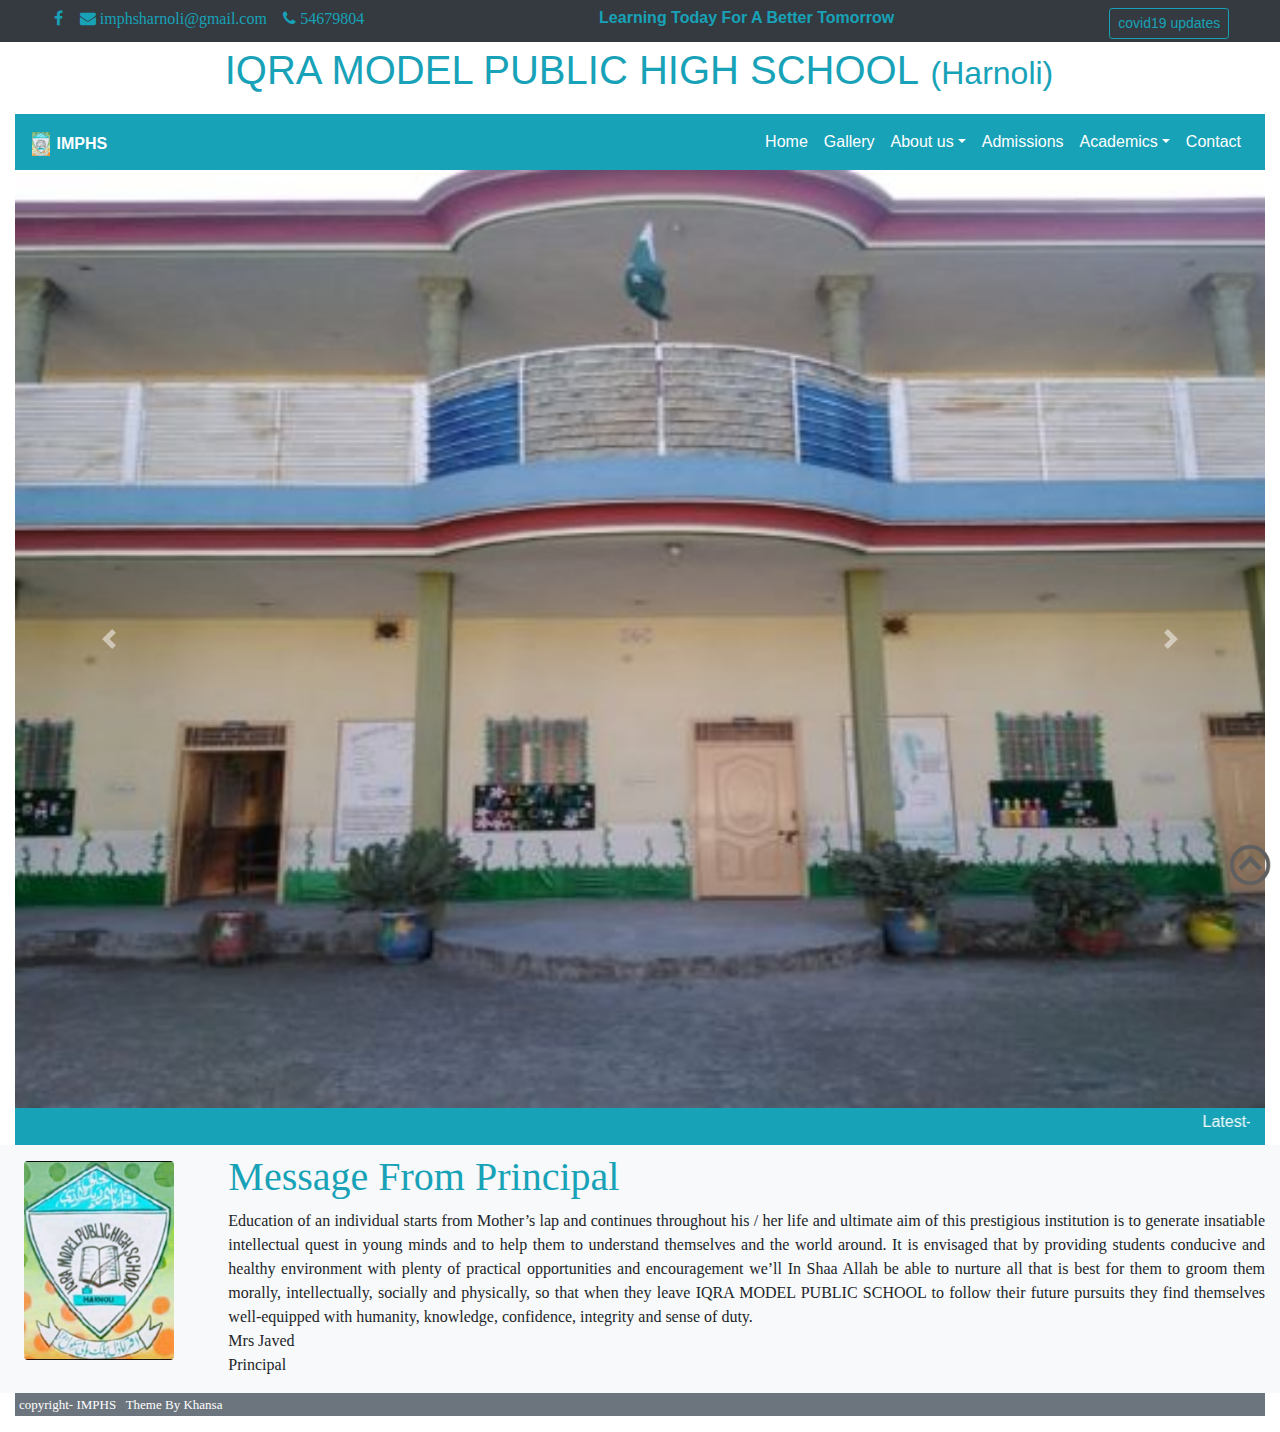
<file: index.html>
<!DOCTYPE html>
<html lang="en">

<head>
    <meta charset="UTF-8">
    <meta name="viewport" content="width=device-width, initial-scale=1.0">
    <title>IMPS</title>
    <link rel="stylesheet" href="bootstrap-4.4.1-dist/css/bootstrap.min.css">
    <link rel="stylesheet" href="style.css">
    <link rel="stylesheet" href="https://cdnjs.cloudflare.com/ajax/libs/font-awesome/4.7.0/css/font-awesome.min.css">
</head>

<body >


    <div class="container-fluid">

    <!--top-bar row with contact links -->
    <div class="row bg-dark">
        <div class="col-sm-4 text-center">
            <a class="text-info a1"
                href="https://www.facebook.com/pages/category/School/Iqra-Model-High-School-Harnoli-100534438136420/"
                target="_blank">
                <span class="fa fa-facebook text-center logo mt-2 mr-2" aria-hidden="true"></span>
            </a>
            <a class="text-info " href="mailto:IMPHSharnoli@gmail.com">
                <span class="fa fa-envelope logo mt-2 mr-2" aria-hidden="true"> imphsharnoli@gmail.com</span>
            </a>
            <a href="#" class="text-info">
                <span class="fa fa-phone logo mt-2 mr-2 " aria-hidden="true"> 54679804</span>
            </a>
        </div>
        <div class="col-sm-6 text-center">
            <h6 class="mt-2 text-center text-info "><Strong>Learning Today For A Better Tomorrow</Strong></h6>
        </div>
        <div class="col-sm-2 text-center divid">
            <a href="covid.html" class="text-secondary">
                <button type="button" class="btn btn-outline-info mt-2 mr-2 btn-sm ">covid19 updates</button>
            </a>
        </div>
    </div>
    <!--top-bar row with contact links ends -->

    <!-- Title div -->
    <div class="row text1 text-center">
        <div class="col-sm-12 ">
                <h2 class=" title1 ani1">IQRA MODEL PUBLIC HIGH SCHOOL <small class="ani1">(Harnoli)</small></h2>
        </div>
    </div>
    <!-- Title div ends -->


    <!--navigation bar nav used with list and bootstap classes  -->
    <nav class="navbar navbar-expand-sm navbar-light bg-info sticky-top mt-2">
        <a href="# " class="navbar-brand">
            <img class="logos" src="images/logo.jpeg" alt="imphs-logo" width="20px">
            <small class="text-white"><strong>IMPHS</strong></small>
        </a>
        <button type="button" class="navbar-toggler" data-toggle="collapse" data-target="#mymenu">
            <span class="navbar-toggler-icon"></span>
        </button>
        <div class="collapse navbar-collapse" id="mymenu">
            <ul class="navbar-nav ml-auto">
                <li class="nav-item active">
                    <a href="index.html" class="nav-link text-white a3 ">Home</a></li>
                <li class="nav-item dropdown">
                    <a href="gallery.html" class="nav-link text-white a3 ">Gallery</a></li>
                </li>
                <li class="nav-item dropdown">
                    <a href="#" class="nav-link dropdown-toggle text-white a3 " data-toggle="dropdown">About
                        us</a>
                    <div class="dropdown-menu">
                        <a href="ourmission.html" class="dropdown-item a3">Our Mission</a>
                        <a href="ourmission.html#achievement" class="dropdown-item a3">Achievements</a>

                    </div>
                </li>
                <li class="nav-item dropdown">
                    <a href="admission.html" class="nav-link text-white a3 ">Admissions</a></li>
                </li>
                <li class="nav-item dropdown">
                    <a href="#" class="nav-link dropdown-toggle text-white a3" data-toggle="dropdown">Academics</a>
                    <div class="dropdown-menu">
                        <a href="primarywing.html" class="dropdown-item a3">Primary Wing</a>
                        <a href="primarywing.html#secondarywing" class="dropdown-item a3">Secondary Wing</a>
                        <a href="primarywing.html#NoticeBoard" class="dropdown-item a3">Notice Board</a>
                    </div>
                </li>
                <li class="nav-item">
                    <a href="contact.html" class="nav-link text-white a3">Contact</a></li>
            </ul>
        </div>
    </nav>
    <!-- navbar ends here -->




    <!-- slider starting here -->
    <div id="carouselExampleControls" class="carousel slide" data-ride="carousel">
        <div class="carousel-inner">
          <div class="carousel-item active">
            <img src="images/mainbuilding (1).jpg" class="d-block w-100" alt="mainbuilding">
          </div>
          <div class="carousel-item">
            <img src="images/students.jpeg" class="d-block w-100" alt="assembly">
          </div>
          <div class="carousel-item">
            <img src="images/PREFECTS.jpg" class="d-block w-100" alt="our Students">
          </div>
        </div>
        <a class="carousel-control-prev" href="#carouselExampleControls" role="button" data-slide="prev">
          <span class="carousel-control-prev-icon" aria-hidden="true"></span>
          <span class="sr-only">Previous</span>
        </a>
        <a class="carousel-control-next" href="#carouselExampleControls" role="button" data-slide="next">
          <span class="carousel-control-next-icon" aria-hidden="true"></span>
          <span class="sr-only">Next</span>
        </a>
      </div>
    <!-- slider ends here -->



    <!-- marquee start here -->
    <div class="container-fluid bg-info">
        <div class="row ">
            <div class="col-sm-12 bg-info ">
                <marquee onmouseover="this.stop();" onmouseout="this.start();" class="slide1" width="100%"
                    direction="left" height="30px">
                    <p class="text-white text2">
                        Latest-News :<small> School will remain closed amid covid lockdown.</small>
                        : <small> All students are promoted to next the grade including class 9th and 10th</small>
                        : <small> Everyone is advised to follow the SOPs by government</small>
                        : <small> For SOPs checkout covid19 tab at the top</small>
                    </p>
                </marquee>
            </div>
        </div>
    </div><!-- marquee ends here -->


    <!-- message div -->
    <div class="row bg-light">
        <div class="col-sm-2 text-center">
            <img src="images/logo.jpeg" width="150px" class="mr-3 mt-3 rounded" alt="school-logo">
        </div>
        <div class="col-sm-10 text-justify texta">
            <h1 class="mt-2 text-info text-justify">Message From Principal</h1>
            Education of an individual starts from Mother’s lap and continues throughout his /
            her life and ultimate aim of this prestigious institution is to generate insatiable
            intellectual quest in young minds and to help them to understand themselves and the world around.
            It is envisaged that by providing students conducive and healthy environment with plenty of practical
            opportunities and encouragement we’ll In Shaa Allah be able to nurture all that is best for them to
            groom them morally, intellectually, socially and physically, so that when they leave IQRA MODEL PUBLIC
            SCHOOL to follow their future pursuits they find themselves well-equipped with humanity, knowledge,
            confidence, integrity and sense of duty.
            <br>

            <p class="font-weight-light"> Mrs Javed <br>
                Principal</p>
        </div>
    </div>






    <!-- goto top here -->
    <a href="#">
        <img class="scroll12" src="images/top.png" alt="go to top" width="50px"></a>
    <!-- goto top ends here -->




    <!-- footer -->
    <footer class="footer">
        <div class=" bg-secondary divid8 text-left ">

            <p class="text4">copyright- IMPHS &nbsp; Theme By Khansa</p>
        </div>
    </footer>

    <!--footer ends-->

</div>



    <script src="https://code.jquery.com/jquery-3.5.1.slim.min.js"
        integrity="sha384-DfXdz2htPH0lsSSs5nCTpuj/zy4C+OGpamoFVy38MVBnE+IbbVYUew+OrCXaRkfj"
        crossorigin="anonymous"></script>
    <script src="https://cdn.jsdelivr.net/npm/popper.js@1.16.0/dist/umd/popper.min.js"
        integrity="sha384-Q6E9RHvbIyZFJoft+2mJbHaEWldlvI9IOYy5n3zV9zzTtmI3UksdQRVvoxMfooAo"
        crossorigin="anonymous"></script>
    <script src="https://stackpath.bootstrapcdn.com/bootstrap/4.5.0/js/bootstrap.min.js"
        integrity="sha384-OgVRvuATP1z7JjHLkuOU7Xw704+h835Lr+6QL9UvYjZE3Ipu6Tp75j7Bh/kR0JKI"
        crossorigin="anonymous"></script>
</body>

</html>
</file>
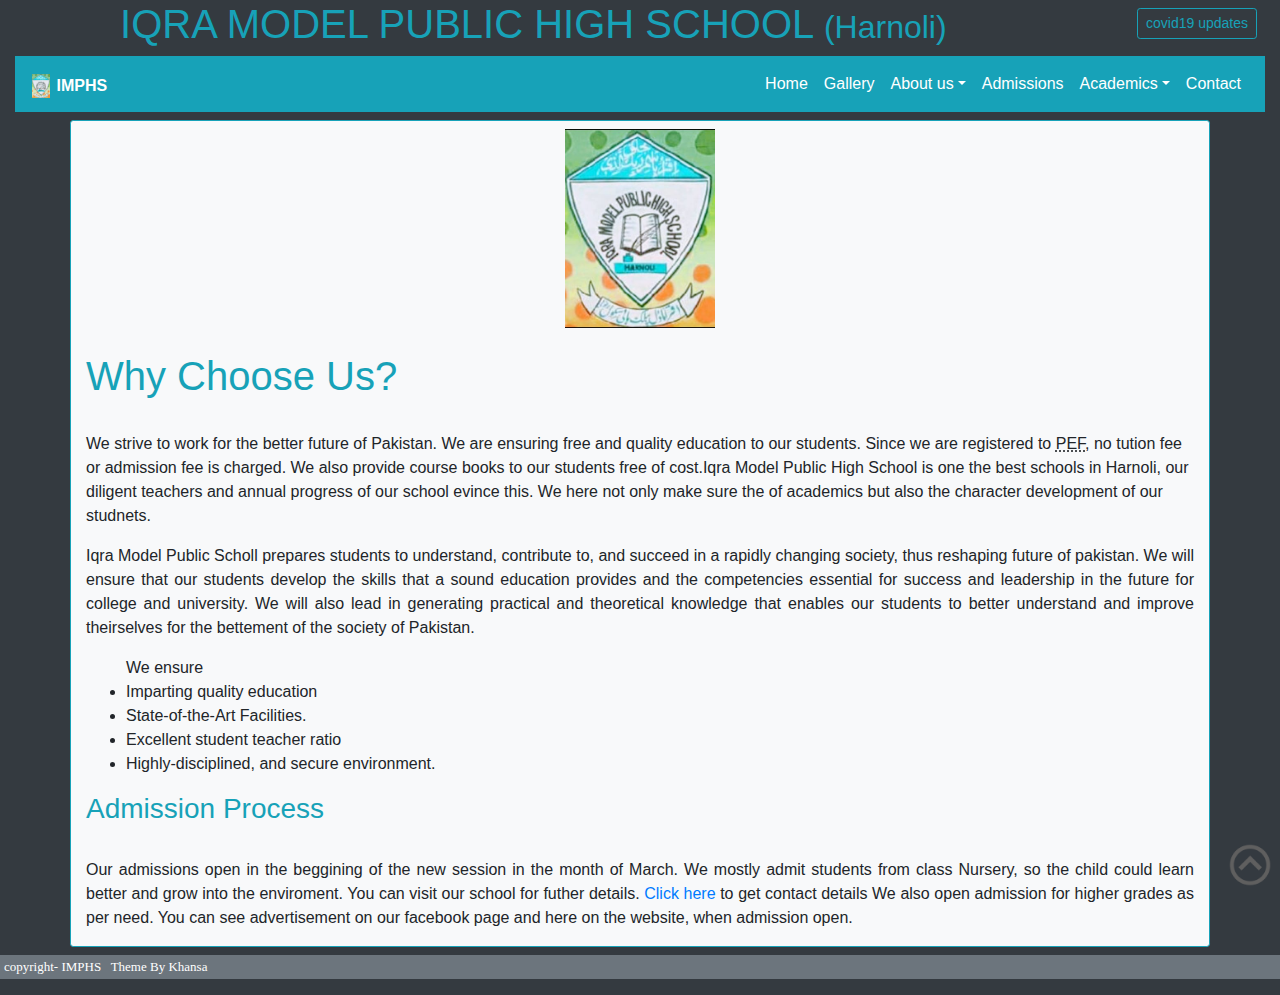
<file: admission.html>
<!DOCTYPE html>
<html lang="en">

<head>
    <meta charset="UTF-8">
    <meta name="viewport" content="width=device-width, initial-scale=1.0">
    <title>IMPHS</title>
    <link rel="stylesheet" href="bootstrap-4.4.1-dist/css/bootstrap.min.css">
    <link rel="stylesheet" href="style.css">
    <link rel="stylesheet" href="https://cdnjs.cloudflare.com/ajax/libs/font-awesome/4.7.0/css/font-awesome.min.css">
</head>

<body class="bg-dark ">
    <!--main container with whole page-->
    <div class="container-fluid ">
        <!-- title for subpage -->
        <div class="row">
            <div class="col-sm-10">
                <h2 class="anip title1 text-center">IQRA MODEL PUBLIC HIGH SCHOOL <small>(Harnoli)</small></h2>
            </div>
            <div class="col-sm-2 text-right divid">
                <a href="covid.html" class="text-secondary">
                    <button type="button" class="btn btn-outline-info mt-2 mr-2 btn-sm ">covid19 updates</button>
                </a>
            </div>
        </div>
        <!-- title for subpage ends -->




        <!--navigation bar nav used with list and bootstap classes  -->
        <nav class="navbar navbar-expand-sm navbar-light bg-info sticky-top">
            <a href="# " class="navbar-brand">
                <img class="logos" src="images/logo.jpeg" alt="imphs-logo" width="20px">
                <small class="text-white"><strong>IMPHS</strong></small>
            </a>
            <button type="button" class="navbar-toggler" data-toggle="collapse" data-target="#mymenu">
                <span class="navbar-toggler-icon"></span>
            </button>
            <div class="collapse navbar-collapse" id="mymenu">
                <ul class="navbar-nav ml-auto">
                    <li class="nav-item active">
                        <a href="index.html" class="nav-link text-white a3 ">Home</a></li>
                    <li class="nav-item dropdown">
                        <a href="gallery.html" class="nav-link text-white a3 ">Gallery</a></li>
                    </li>
                    <li class="nav-item dropdown">
                        <a href="#" class="nav-link dropdown-toggle text-white a3 " data-toggle="dropdown">About
                            us</a>
                        <div class="dropdown-menu">
                            <a href="ourmission.html" class="dropdown-item a3">Our Mission</a>
                            <a href="ourmission.html#achievement" class="dropdown-item a3">Achievements</a>

                        </div>
                    </li>
                    <li class="nav-item dropdown">
                        <a href="admission.html" class="nav-link text-white a3 ">Admissions</a></li>
                    </li>
                    <li class="nav-item dropdown">
                        <a href="#" class="nav-link dropdown-toggle text-white a3" data-toggle="dropdown">Academics</a>
                        <div class="dropdown-menu">
                            <a href="primarywing.html" class="dropdown-item a3">Primary Wing</a>
                            <a href="primarywing.html#secondarywing" class="dropdown-item a3">Secondary Wing</a>
                            <a href="primarywing.html#NoticeBoard" class="dropdown-item a3">Notice Board</a>
                        </div>
                    </li>
                    <li class="nav-item">
                        <a href="contact.html" class="nav-link text-white a3">Contact</a></li>
                </ul>
            </div>
        </nav>
        <!-- navbar ends here -->


        <div class="container bg-light border border-info rounded-sm mt-2 ">
            <center><img src="images/logo.jpeg" width="150px" class="mt-2" alt="logo"></center>
            <br>
            <h1 class="text-justify bina">Why Choose Us?</h1><br>
            <p> We strive to work for the better future of Pakistan. We are ensuring free and quality education to our
                students.
                Since we are registered to <abbr title="Punjab Education Foundation">PEF</abbr>, no tution fee or
                admission fee is charged.
                We also provide course books to our students free of cost.Iqra Model Public High School is one the best
                schools in Harnoli, our diligent teachers
                and annual progress of our school evince this. We here not only make sure the of academics but
                also the character development of our studnets.
            </p>
            <p class="text-justify">
                Iqra Model Public Scholl prepares students to understand, contribute to, and succeed in a rapidly
                changing
                society, thus reshaping future of pakistan. We will ensure that our students develop
                the skills that a sound education provides and the competencies essential for success and
                leadership in the future for college and university. We will also lead in generating practical and
                theoretical
                knowledge that enables our students to better understand and improve theirselves for the bettement of
                the society of Pakistan.
            <ul>We ensure
                <li>Imparting quality education</li>
                <li>State-of-the-Art Facilities.</li>
                <li>Excellent student teacher ratio</li>
                <li>Highly-disciplined, and secure environment.</li>
            </ul>
            </p>

            <h3 class="text-info">Admission Process</h3>
            <br>
            <p class="text-justify">Our admissions open in the beggining of the new session in the month of March. We
                mostly admit students
                from class Nursery, so the child could learn better and grow into the enviroment.
                You can visit our school for futher details. <a href="contact.html"> Click here </a> to get contact
                details
                We also open admission for higher grades as per need. You can see advertisement on our facebook page and
                here on the website, when admission open.
            </p>

        </div>

    </div>
    <!--main caintainer with whole page ends-->
    <!-- goto top here -->
    <a href="#">
        <img class="scroll12" src="images/top.png" alt="go to top" width="50px"></a>
    <!-- goto top ends here -->
    <!-- footer -->
    <footer class="footer mt-2">
        <div class="container-fluid bg-secondary divid8 text-left ">

            <p class="text4">copyright- IMPHS &nbsp; Theme By Khansa</p>
        </div>
    </footer>

    <!--footer ends-->


    <script src="https://code.jquery.com/jquery-3.5.1.slim.min.js"
        integrity="sha384-DfXdz2htPH0lsSSs5nCTpuj/zy4C+OGpamoFVy38MVBnE+IbbVYUew+OrCXaRkfj"
        crossorigin="anonymous"></script>
    <script src="https://cdn.jsdelivr.net/npm/popper.js@1.16.0/dist/umd/popper.min.js"
        integrity="sha384-Q6E9RHvbIyZFJoft+2mJbHaEWldlvI9IOYy5n3zV9zzTtmI3UksdQRVvoxMfooAo"
        crossorigin="anonymous"></script>
    <script src="https://stackpath.bootstrapcdn.com/bootstrap/4.5.0/js/bootstrap.min.js"
        integrity="sha384-OgVRvuATP1z7JjHLkuOU7Xw704+h835Lr+6QL9UvYjZE3Ipu6Tp75j7Bh/kR0JKI"
        crossorigin="anonymous"></script>
</body>

</html>
</file>
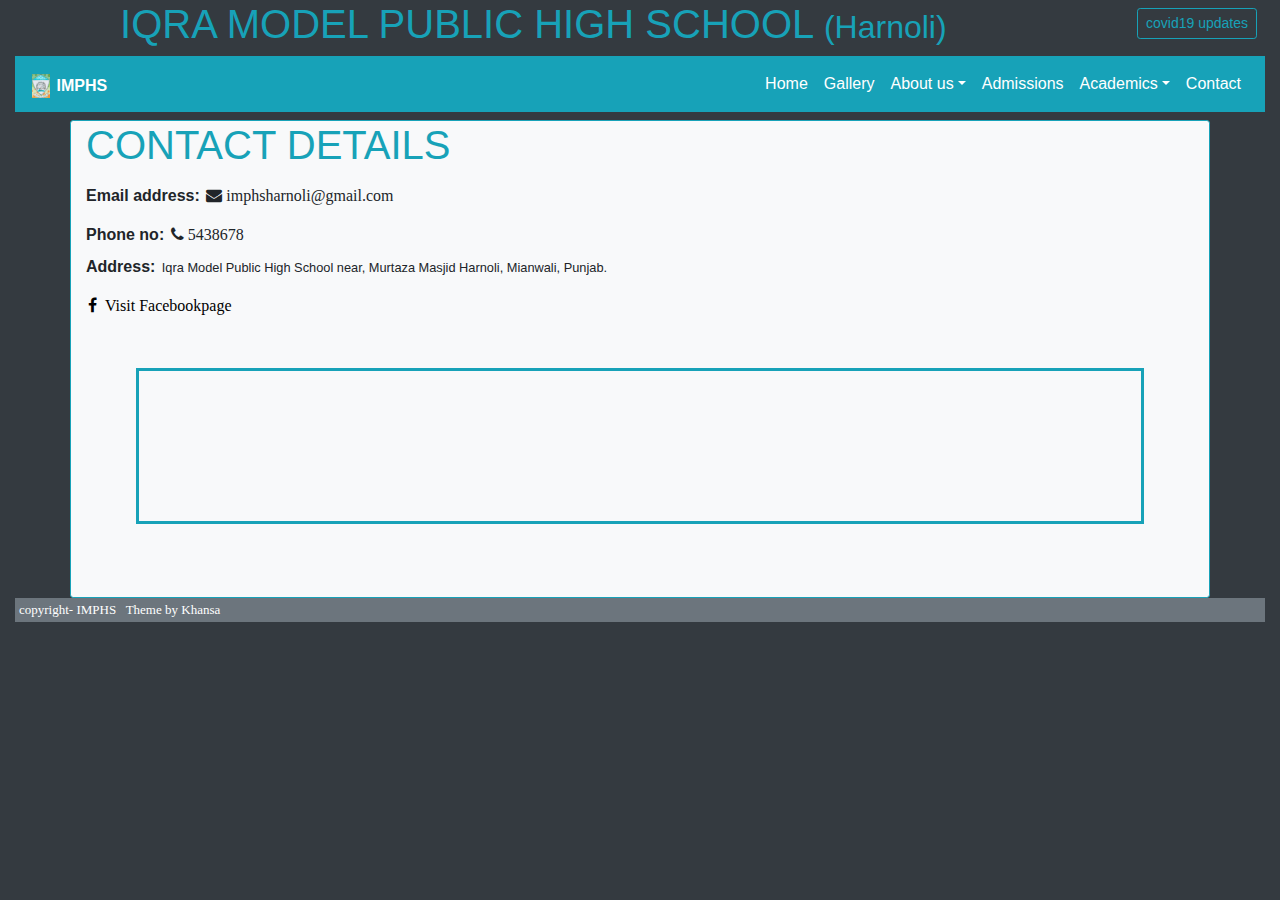
<file: contact.html>
<!DOCTYPE html>
<html lang="en">

<head>
    <meta charset="UTF-8">
    <meta name="viewport" content="width=device-width, initial-scale=1.0">
    <title>IMPHS</title>
    <link rel="stylesheet" href="bootstrap-4.4.1-dist/css/bootstrap.min.css">
    <link rel="stylesheet" href="style.css">
    <link rel="stylesheet" href="https://cdnjs.cloudflare.com/ajax/libs/font-awesome/4.7.0/css/font-awesome.min.css">
</head>

<body class="bg-dark">

    <div class="container-fluid">
        <!-- title for subpage -->
        <div class="row">
            <div class="col-sm-10">
                <h2 class="anip title1 text-center">IQRA MODEL PUBLIC HIGH SCHOOL <small>(Harnoli)</small></h2>
            </div>
            <div class="col-sm-2 text-right divid">
                <a href="covid.html" class="text-secondary">
                    <button type="button" class="btn btn-outline-info mt-2 mr-2 btn-sm ">covid19 updates</button>
                </a>
            </div>
        </div>
        <!-- title for subpage ends -->


        <!--navigation bar nav used with list and bootstap classes  -->
        <nav class="navbar navbar-expand-sm navbar-light bg-info sticky-top">
            <a href="# " class="navbar-brand">
                <img class="logos" src="images/logo.jpeg" alt="imphs-logo" width="20px">
                <small class="text-white"><strong>IMPHS</strong></small>
            </a>
            <button type="button" class="navbar-toggler" data-toggle="collapse" data-target="#mymenu">
                <span class="navbar-toggler-icon"></span>
            </button>
            <div class="collapse navbar-collapse" id="mymenu">
                <ul class="navbar-nav ml-auto">
                    <li class="nav-item active">
                        <a href="index.html" class="nav-link text-white a3 ">Home</a></li>
                    <li class="nav-item dropdown">
                        <a href="gallery.html" class="nav-link text-white a3 ">Gallery</a></li>
                    </li>
                    <li class="nav-item dropdown">
                        <a href="#" class="nav-link dropdown-toggle text-white a3 " data-toggle="dropdown">About
                            us</a>
                        <div class="dropdown-menu">
                            <a href="ourmission.html" class="dropdown-item a3">Our Mission</a>
                            <a href="ourmission.html#achievement" class="dropdown-item a3">Achievements</a>

                        </div>
                    </li>
                    <li class="nav-item dropdown">
                        <a href="admission.html" class="nav-link text-white a3 ">Admissions</a></li>
                    </li>
                    <li class="nav-item dropdown">
                        <a href="#" class="nav-link dropdown-toggle text-white a3" data-toggle="dropdown">Academics</a>
                        <div class="dropdown-menu">
                            <a href="primarywing.html" class="dropdown-item a3">Primary Wing</a>
                            <a href="primarywing.html#secondarywing" class="dropdown-item a3">Secondary Wing</a>
                            <a href="primarywing.html#NoticeBoard" class="dropdown-item a3">Notice Board</a>
                        </div>
                    </li>
                    <li class="nav-item">
                        <a href="contact.html" class="nav-link text-white a3">Contact</a></li>
                </ul>
            </div>
        </nav>
        <!-- navbar ends here -->


        <div class="container bg-light border border-info rounded-sm mt-2 font-weight-bold">
            <address>
                <h1 class="text-info text-uppercase"> Contact Details</h1>
                <label>Email address:
                    <span class="fa fa-envelope logo mt-2 mr-2" aria-hidden="true"> imphsharnoli@gmail.com</span>
                </label> <br>
                <label>Phone no:
                    <span class="fa fa-phone logo mt-2 mr-2" aria-hidden="true"> 5438678</span>
                </label><br>
                <label>Address:
                    <small class="logo"> Iqra Model Public High School near,
                        Murtaza Masjid Harnoli, Mianwali, Punjab.</small>
                </label><br>
                <a class="a2"
                    href="https://www.facebook.com/pages/category/School/Iqra-Model-High-School-Harnoli-100534438136420/"
                    target="_blank">
                    <span class="fa fa-facebook text-center logo mt-2 mr-2" aria-hidden="true">&nbsp; Visit
                        Facebookpage</span>
                </a>
                <br>
                <div class="container text-center cont3">
                    <iframe
                        src="https://www.google.com/maps/embed?pb=!1m14!1m8!1m3!1d4938.456491696409!2d71.551956682627!3d32.283231687920065!3m2!1i1024!2i768!4f13.1!3m3!1m2!1s0x3926e728774cfe03%3A0xaa783f1628d1a09b!2sMasjid%20Allmurtza!5e0!3m2!1sen!2sus!4v1591371020549!5m2!1sen!2sus"
                        width="100%" height="auto" frameborder="0" style="border: solid #17a2b8;" allowfullscreen=""
                        aria-hidden="false" tabindex="0"></iframe>

                </div>
            </address>
        </div>







        <!-- footer -->
        <footer class="footer">
            <div class="container-fluid bg-secondary divid8 text-left ">

                <p class="text4">copyright- IMPHS &nbsp; Theme by Khansa</p>
            </div>
        </footer>
    </div>
    <!--footer ends-->

    <script src="https://code.jquery.com/jquery-3.5.1.slim.min.js"
        integrity="sha384-DfXdz2htPH0lsSSs5nCTpuj/zy4C+OGpamoFVy38MVBnE+IbbVYUew+OrCXaRkfj"
        crossorigin="anonymous"></script>
    <script src="https://cdn.jsdelivr.net/npm/popper.js@1.16.0/dist/umd/popper.min.js"
        integrity="sha384-Q6E9RHvbIyZFJoft+2mJbHaEWldlvI9IOYy5n3zV9zzTtmI3UksdQRVvoxMfooAo"
        crossorigin="anonymous"></script>
    <script src="https://stackpath.bootstrapcdn.com/bootstrap/4.5.0/js/bootstrap.min.js"
        integrity="sha384-OgVRvuATP1z7JjHLkuOU7Xw704+h835Lr+6QL9UvYjZE3Ipu6Tp75j7Bh/kR0JKI"
        crossorigin="anonymous"></script>
</body>

</html>
</file>
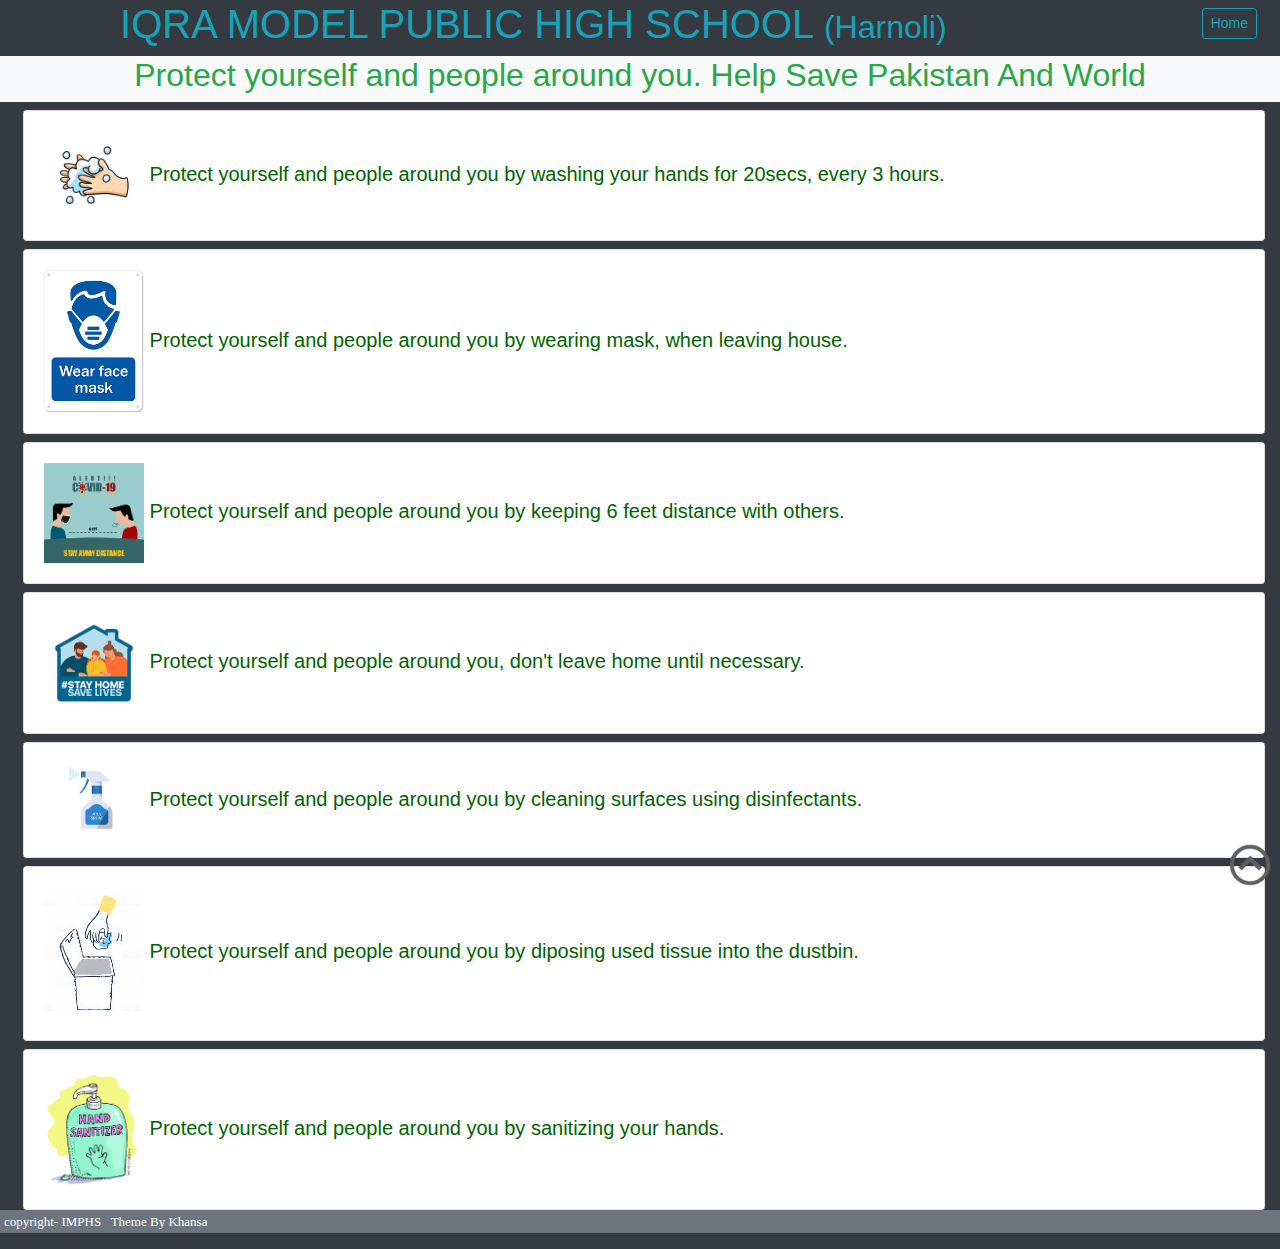
<file: covid.html>
<!DOCTYPE html>
<html lang="en">

<head>
    <meta charset="UTF-8">
    <meta name="viewport" content="width=device-width, initial-scale=1.0">
    <title>IMPHS</title>
    <link rel="stylesheet" href="bootstrap-4.4.1-dist/css/bootstrap.min.css">
    <link rel="stylesheet" href="style.css">
    <link rel="stylesheet" href="https://cdnjs.cloudflare.com/ajax/libs/font-awesome/4.7.0/css/font-awesome.min.css">
</head>

<body class="bg-dark">
    <!--main container with whole page-->
    <div class="container-fluid">
        <!-- title for subpage -->
        <div class="row">
            <div class="col-sm-10 ">
                <h2 class="anip title1 text-center">IQRA MODEL PUBLIC HIGH SCHOOL <small>(Harnoli)</small></h2>
            </div>

            <div class="col-sm-2 text-right divid">
                <a href="index.html" class="text-secondary">
                    <button type="button" class="btn btn-outline-info mt-2 mr-2 btn-sm ">Home</button>
                </a>
            </div>

        </div>
        <!-- title for subpage ends -->




        
        <div class="row sticky-top">
            <div class="col-sm-12 bg-light ">
                <h2 class=" coco text-center text-justify">
                    Protect yourself and people around you. Help Save Pakistan And World</h2>
            </div>
        </div>

        <div class="card mt-2 ml-2">
            <div class="card-body">
                <p class="card-text textco text-justify"> <img src="images/washhands.jpg" class="img12" alt="washhands"
                        width="100rem">
                    Protect yourself and people around you by washing your hands for 20secs, every 3 hours. </p>
            </div>
        </div>
        <div class="card mt-2 ml-2">
            <div class="card-body">
                <p class="card-text textco text-justify">
                    <img src="images/mask.png" alt="masks" class="img12" width="100rem">
                    Protect yourself and people around you by wearing mask, when leaving house. </p>
            </div>
        </div>
        <div class="card mt-2 ml-2">
            <div class="card-body">
                <p class="card-text textco text-justify">
                    <img src="images/6feet.png" alt="distance" class="img12" width="100rem">
                    Protect yourself and people around you by keeping 6 feet distance with others. </p>
            </div>
        </div>
        <div class="card mt-2 ml-2">
            <div class="card-body">
                <p class="card-text textco text-justify">
                    <img src="images/stay at home.jpg" alt="stayput" class="img12" width="100rem">
                    Protect yourself and people around you, don't leave home until necessary.</p>
            </div>
        </div>
        <div class="card mt-2 ml-2">
            <div class="card-body">
                <p class="card-text textco text-justify">
                    <img src="images/disinfectant.jpg" alt="disinfectant" class="img12" width="100rem">
                    Protect yourself and people around you by cleaning surfaces using disinfectants.</p>
            </div>
        </div>
        <div class="card mt-2 ml-2">
            <div class="card-body">
                <p class="card-text textco text-justify">
                    <img src="images/dispose.jpg" alt="disposetissue" class="img12" width="100rem">
                    Protect yourself and people around you by diposing used tissue into the dustbin.</p>
            </div>
        </div>
        <div class="card mt-2 ml-2">
            <div class="card-body">
                <p class="card-text textco text-justify">
                    <img src="images/sanitizer.png" alt="sanitizer" class="img12" width="100rem">
                    Protect yourself and people around you by sanitizing your hands.</p>
            </div>
        </div>








    </div>
    <!--main caintainer with whole page ends-->

    <!-- footer -->
    <footer class="footer">
        <div class="container-fluid bg-secondary divid8 text-left ">

            <p class="text4">copyright- IMPHS &nbsp; Theme By Khansa</p>
        </div>
    </footer>

    <!--footer ends-->

    <!-- goto top here -->
    <a href="#">
        <img class="scroll12" src="images/top.png" alt="go to top" width="50px"></a>
    <!-- goto top ends here -->


    <script src="https://code.jquery.com/jquery-3.5.1.slim.min.js"
        integrity="sha384-DfXdz2htPH0lsSSs5nCTpuj/zy4C+OGpamoFVy38MVBnE+IbbVYUew+OrCXaRkfj"
        crossorigin="anonymous"></script>
    <script src="https://cdn.jsdelivr.net/npm/popper.js@1.16.0/dist/umd/popper.min.js"
        integrity="sha384-Q6E9RHvbIyZFJoft+2mJbHaEWldlvI9IOYy5n3zV9zzTtmI3UksdQRVvoxMfooAo"
        crossorigin="anonymous"></script>
    <script src="https://stackpath.bootstrapcdn.com/bootstrap/4.5.0/js/bootstrap.min.js"
        integrity="sha384-OgVRvuATP1z7JjHLkuOU7Xw704+h835Lr+6QL9UvYjZE3Ipu6Tp75j7Bh/kR0JKI"
        crossorigin="anonymous"></script>
</body>

</html>
</file>
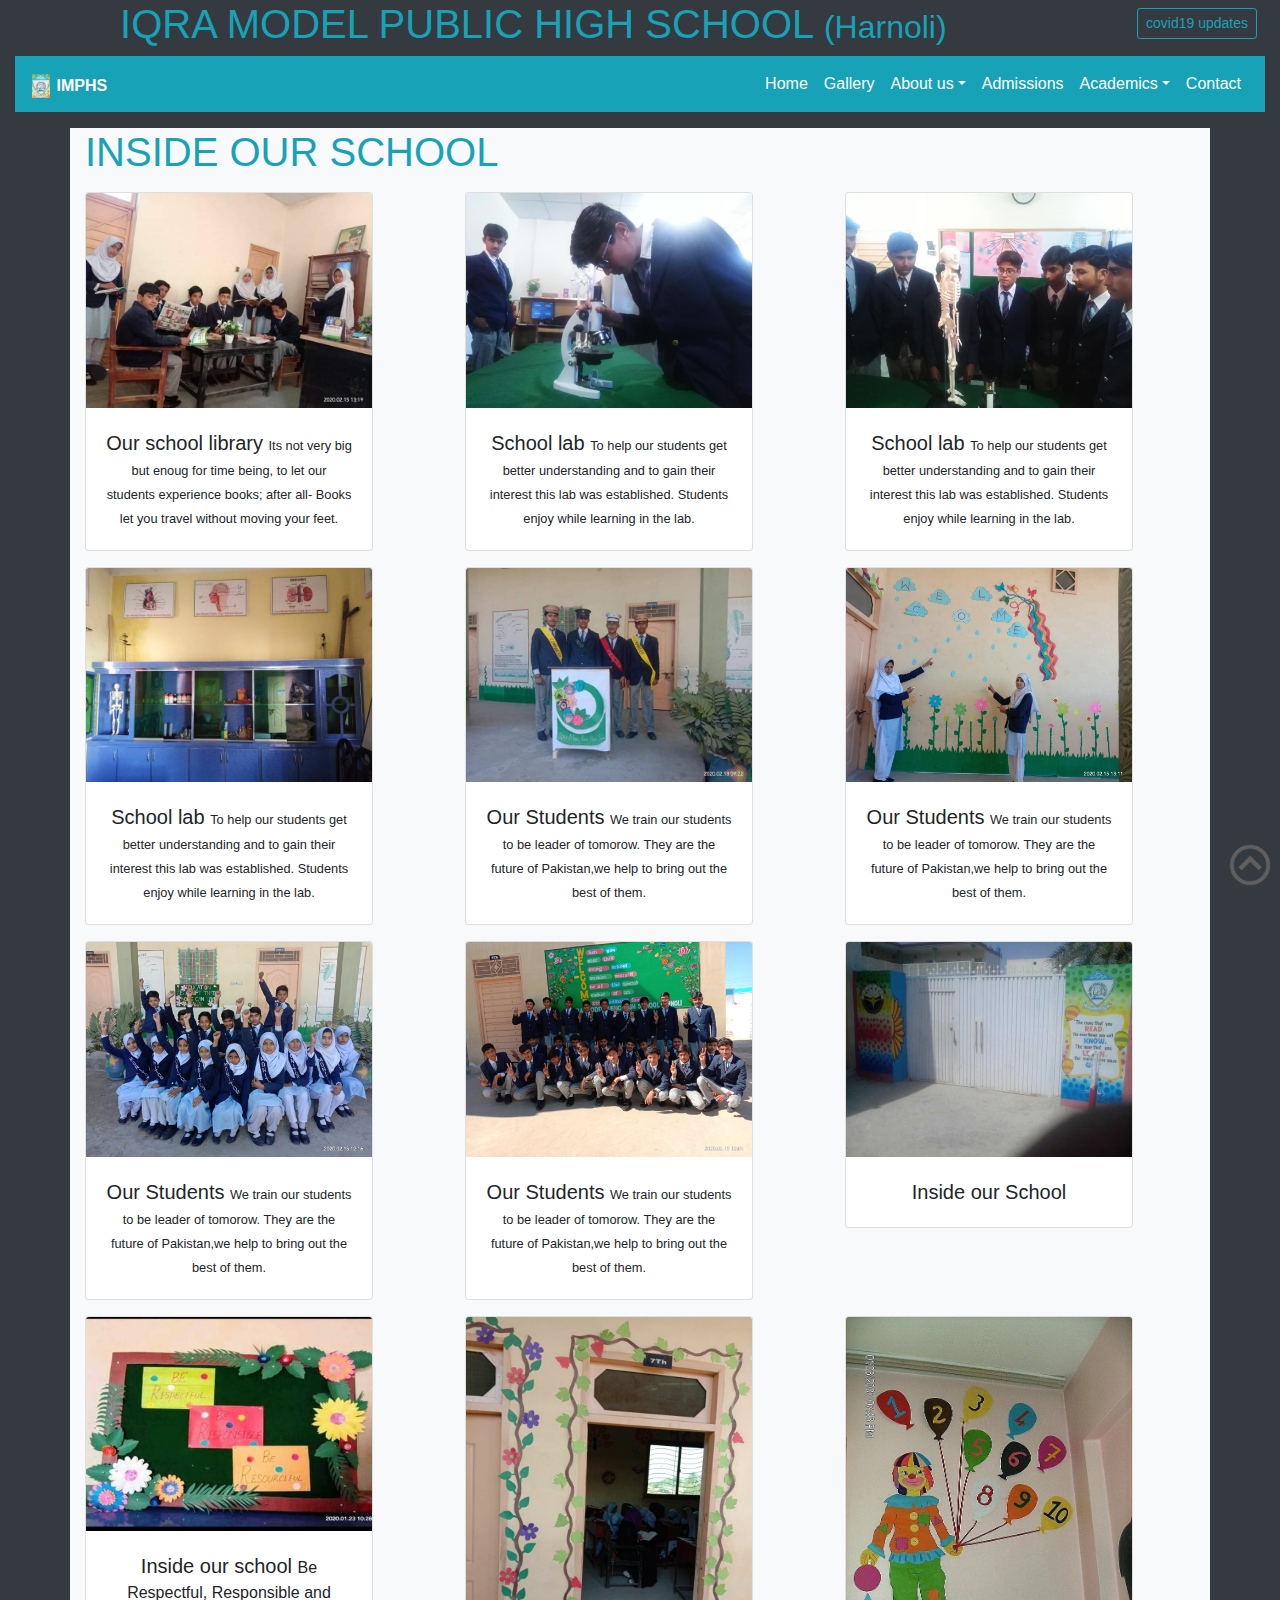
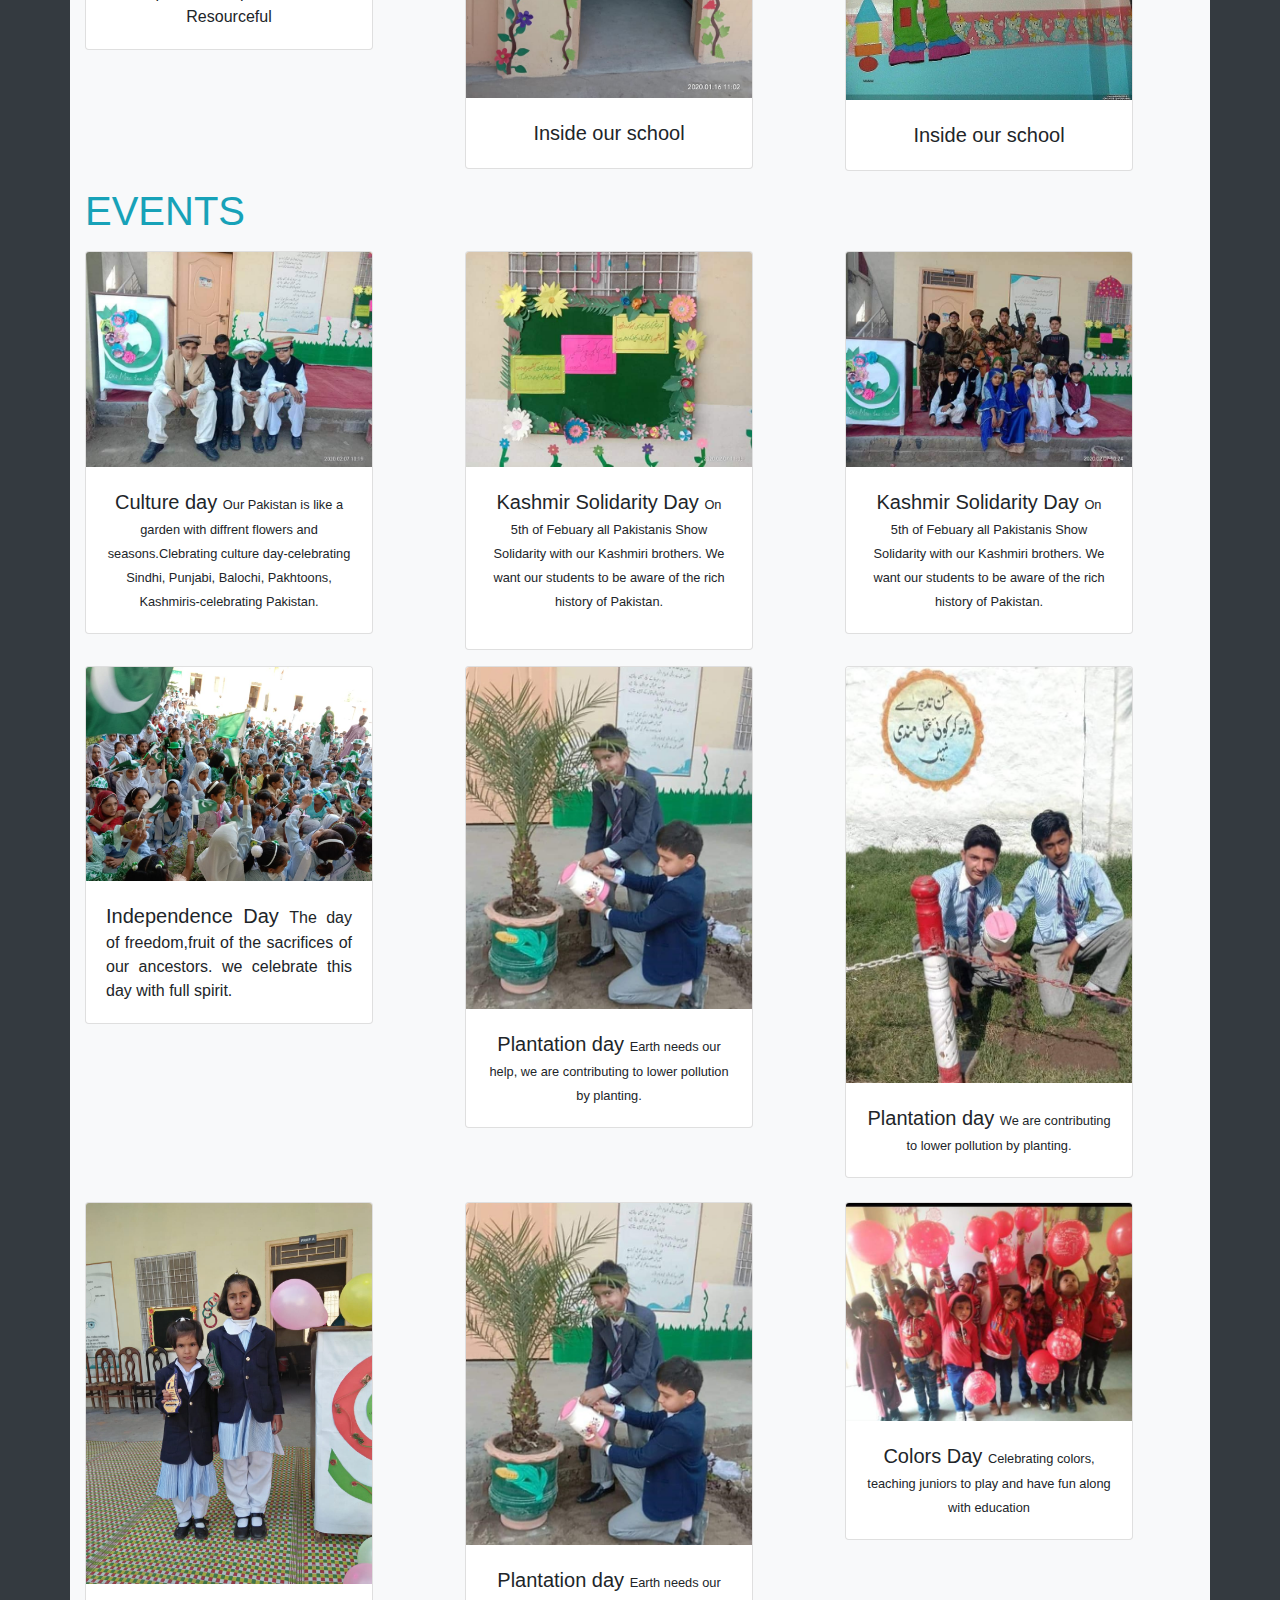
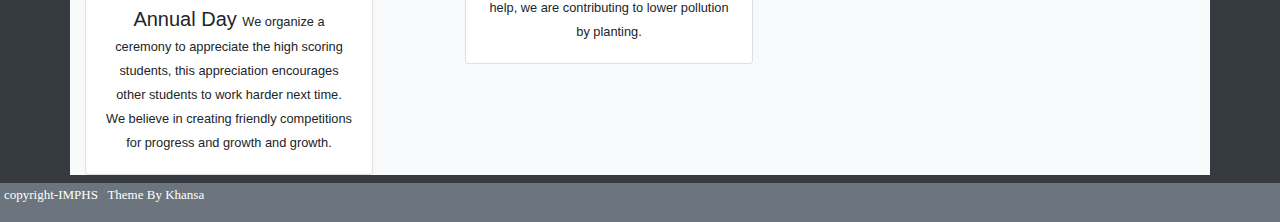
<file: gallery.html>
<!DOCTYPE html>
<html lang="en">

<head>
    <meta charset="UTF-8">
    <meta name="viewport" content="width=device-width, initial-scale=1.0">
    <title>IMPHS</title>
    <link rel="stylesheet" href="bootstrap-4.4.1-dist/css/bootstrap.min.css">
    <link rel="stylesheet" href="style.css">
    <link rel="stylesheet" href="https://cdnjs.cloudflare.com/ajax/libs/font-awesome/4.7.0/css/font-awesome.min.css">
</head>

<body class="bg-dark">
    
    <!--main container with whole page-->
    <div class="container-fluid ">
        <!-- title for subpage -->
        <div class="row">
            <div class="col-sm-10">
                <h2 class="anip title1 text-center">IQRA MODEL PUBLIC HIGH SCHOOL <small>(Harnoli)</small></h2>
            </div>
            <div class="col-sm-2 text-right divid">
                <a href="covid.html" class="text-secondary">
                    <button type="button" class="btn btn-outline-info mt-2 mr-2 btn-sm ">covid19 updates</button>
                </a>
            </div>
        </div>
        <!-- title for subpage ends -->


        


        <!--navigation bar nav used with list and bootstap classes  -->
        <nav class="navbar navbar-expand-sm navbar-light bg-info sticky-top">
            <a href="# " class="navbar-brand">
                <img class="logos" src="images/logo.jpeg" alt="imphs-logo" width="20px">
                <small class="text-white"><strong>IMPHS</strong></small>
            </a>
            <button type="button" class="navbar-toggler" data-toggle="collapse" data-target="#mymenu">
                <span class="navbar-toggler-icon"></span>
            </button>
            <div class="collapse navbar-collapse" id="mymenu">
                <ul class="navbar-nav ml-auto">
                    <li class="nav-item active">
                        <a href="index.html" class="nav-link text-white a3 ">Home</a></li>
                    <li class="nav-item dropdown">
                        <a href="gallery.html" class="nav-link text-white a3 ">Gallery</a></li>
                    </li>
                    <li class="nav-item dropdown">
                        <a href="#" class="nav-link dropdown-toggle text-white a3 " data-toggle="dropdown">About
                            us</a>
                        <div class="dropdown-menu">
                            <a href="ourmission.html" class="dropdown-item a3">Our Mission</a>
                            <a href="ourmission.html#achievement" class="dropdown-item a3">Achievements</a>

                        </div>
                    </li>
                    <li class="nav-item dropdown">
                        <a href="admission.html" class="nav-link text-white a3 ">Admissions</a></li>
                    </li>
                    <li class="nav-item dropdown">
                        <a href="#" class="nav-link dropdown-toggle text-white a3" data-toggle="dropdown">Academics</a>
                        <div class="dropdown-menu">
                            <a href="primarywing.html" class="dropdown-item a3">Primary Wing</a>
                            <a href="primarywing.html#secondarywing" class="dropdown-item a3">Secondary Wing</a>
                            <a href="primarywing.html#NoticeBoard" class="dropdown-item a3">Notice Board</a>
                        </div>
                    </li>
                    <li class="nav-item">
                        <a href="contact.html" class="nav-link text-white a3">Contact</a></li>
                </ul>
            </div>
        </nav>
        <!-- navbar ends here -->


        <!-- gallery -->
        <div class="container mari bg-light cont1">
            <h1 class="text-info mt-3 text-left text-uppercase">inside our school </h1>
            <div class="row mt-2">
                <div class="col-sm-4">
                    <div class="card mt-2" style="width: 18rem;">
                        <img src="images/library.jpg" class="card-img-top img12" alt="library">
                        <div class="card-body">
                            <p class="card-text"><small class="line1">Our school library </small>
                                <small> Its not very big but enoug for time being, to let our students experience books;
                                    after all-
                                    Books let you travel without moving your feet. </small></p>
                        </div>
                    </div>

                </div>
                <div class="col-sm-4">
                    <div class="card mt-2" style="width: 18rem;">
                        <img src="images/science.jpg" class="card-img-top img12" alt="lab">
                        <div class="card-body">
                            <p class="card-text"><small class="line1">School lab </small><small> To help our students
                                    get better understanding and to gain their interest this lab was established.
                                    Students enjoy while learning in the lab.</small> </p>
                        </div>
                    </div>

                </div>
                <div class="col-sm-4">
                    <div class="card mt-2" style="width: 18rem;">
                        <img src="images/sciencelab.jpg" class="card-img-top img12" alt="lab">
                        <div class="card-body">
                            <p class="card-text"><small class="line1">School lab </small><small> To help our students
                                    get better understanding and to gain their interest this lab was established.
                                    Students enjoy while learning in the lab.</small></p>
                        </div>
                    </div>

                </div>
            </div>

            <div class="row mt-2">
                <div class="col-sm-4">
                    <div class="card mt-2" style="width: 18rem;">
                        <img src="images/science lab.jpg" class="card-img-top img12" alt="lab">
                        <div class="card-body">
                            <p class="card-text"><small class="line1">School lab </small><small> To help our students
                                    get better understanding and to gain their interest this lab was established.
                                    Students enjoy while learning in the lab.</small> </p>
                        </div>
                    </div>

                </div>
                <div class="col-sm-4">
                    <div class="card mt-2" style="width: 18rem;">
                        <img src="images/stud.jpg" class="card-img-top img12" alt="students">
                        <div class="card-body">
                            <p class="card-text"><small class="line1">Our Students </small><small> We train our students
                                    to be leader of tomorow. They are the future of Pakistan,we help to bring out the
                                    best of them.</small> </p>
                        </div>
                    </div>

                </div>
                <div class="col-sm-4">
                    <div class="card mt-2" style="width: 18rem;">
                        <img src="images/welcome.jpeg" class="card-img-top img12" alt="welcome">
                        <div class="card-body">
                            <p class="card-text"><small class="line1">Our Students </small><small> We train our students
                                to be leader of tomorow. They are the future of Pakistan,we help to bring out the
                                best of them.</small> </p>
                        </div>
                    </div>

                </div>
            </div>
            <div class="row mt-2">
                <div class="col-sm-4">
                    <div class="card mt-2" style="width: 18rem;">
                        <img src="images/students.jpeg" class="card-img-top img12" alt="students">
                        <div class="card-body">
                            <p class="card-text"><small class="line1">Our Students </small><small> We train our students
                                to be leader of tomorow. They are the future of Pakistan,we help to bring out the
                                best of them.</small> </p>
                        </div>
                    </div>

                </div>
                <div class="col-sm-4">
                    <div class="card mt-2" style="width: 18rem;">
                        <img src="images/stud2.jpeg" class="card-img-top img12" alt="students">
                        <div class="card-body">
                            <p class="card-text"><small class="line1">Our Students </small><small> We train our students
                                to be leader of tomorow. They are the future of Pakistan,we help to bring out the
                                best of them.</small> </p>
                        </div>
                    </div>

                </div>
                <div class="col-sm-4">
                    <div class="card mt-2" style="width: 18rem;">
                        <img src="images/gate.jpeg" class="card-img-top img12" alt="gate">
                        <div class="card-body">
                            <p class="card-text"><small class="line1">Inside our School </small>
                        </div>
                    </div>

                </div>
            </div>

            <div class="row mt-2">
                <div class="col-sm-4">
                    <div class="card mt-2" style="width: 18rem;">
                        <img src="images/board.jpeg" class="card-img-top img12" alt="board">
                        <div class="card-body">
                            <p class="card-text"><small class="line1">Inside our school </small> Be Respectful, Responsible and Resourceful </p>
                        </div>
                    </div>
                </div>
                <div class="col-sm-4">
                    <div class="card mt-2" style="width: 18rem;">
                        <img src="images/sec1.jpeg" class="card-img-top img12" alt="class room">
                        <div class="card-body">
                            <p class="card-text"><small class="line1">Inside our school</small> </p>
                        </div>
                    </div>

                </div>
                <div class="col-sm-4">
                    <div class="card mt-2" style="width: 18rem;">
                        <img src="images/prim1.jpeg" class="card-img-top img12" alt="class">
                        <div class="card-body">
                            <p class="card-text"><small class="line1">Inside our school</small></p>
                        </div>
                    </div>

                </div>
            </div>
            <h1 class="text-info mt-3 text-left text-uppercase">Events</h1>
            <div class="row mt-2">
                <div class="col-sm-4">
                    <div class="card mt-2" style="width: 18rem;">
                        <img src="images/cultrual day.jpg" class="card-img-top img12" alt="culture">
                        <div class="card-body">
                            <p class="card-text"><small class="line1">Culture day </small><small> Our Pakistan is like a
                                    garden with diffrent flowers and seasons.Clebrating culture day-celebrating Sindhi,
                                    Punjabi, Balochi, Pakhtoons, Kashmiris-celebrating Pakistan. </small> </p>
                        </div>
                    </div>
                </div>
                <div class="col-sm-4">
                    <div class="card mt-2" style="width: 18rem;">
                        <img src="images/board2.jpg" class="card-img-top img12" alt="board">
                        <div class="card-body">
                            <small class="line1">Kashmir Solidarity Day </small><small> On 5th of
                                Febuary all Pakistanis Show Solidarity with our Kashmiri brothers. We want our
                                students to be aware of the rich history of Pakistan.</small></p>
                        </div>
                    </div>

                </div>
                <div class="col-sm-4">
                    <div class="card mt-2" style="width: 18rem;">
                        <img src="images/kashmir solidarity day.jpg" class="card-img-top img12" alt="Kashmir">
                        <div class="card-body">
                            <p class="card-text"><small class="line1">Kashmir Solidarity Day </small><small> On 5th of
                                    Febuary all Pakistanis Show Solidarity with our Kashmiri brothers. We want our
                                    students to be aware of the rich history of Pakistan.</small></p>
                        </div>
                    </div>

                </div>
            </div>

            <div class="row mt-2">
                <div class="col-sm-4 text-justify">
                    <div class="card mt-2" style="width: 18rem;">
                        <img src="images/14-aug.jpeg" class="card-img-top img12" alt="independence">
                        <div class="card-body">
                            <p class="card-text"><small class="line1">Independence Day </small> The day of freedom,fruit of the
                                sacrifices of our ancestors. we celebrate this day with full spirit. </p>
                        </div>
                    </div>

                </div>

                <div class="col-sm-4">
                    <div class="card mt-2" style="width: 18rem;">
                        <img src="images/plant1.jpg" class="card-img-top img12" alt="Plantation">
                        <div class="card-body">
                            <p class="card-text"><small class="line1">Plantation day </small><small> Earth needs our
                                    help, we are contributing to lower pollution by planting.</small> </p>
                        </div>
                    </div>

                </div>
                <div class="col-sm-4">
                    <div class="card mt-2 cont2" style="width: 18rem;">
                        <img src="images/plant2.jpg" class="card-img-top img12" alt="plants">
                        <div class="card-body ">
                            <p class="card-text"><small class="line1 ">Plantation day </small><small> We are contributing
                                    to lower pollution by planting.</small></p>
                        </div>
                    </div>

                </div>
            </div>

            <div class="row mt-2">
                <div class="col-sm-4">
                    <div class="card mt-md-2" style="width: 18rem;">
                        <img src="images/result-day.jpeg" class="card-img-top img12" alt="annualday">
                        <div class="card-body">
                            <p class="card-text"><small class="line1">Annual Day </small> <small> We organize a ceremony to appreciate the high scoring students, this appreciation encourages other students to work harder next time. We believe in creating friendly competitions for progress and growth and growth.</small> </p>
                        </div>
                    </div>

                </div>

                <div class="col-sm-4">
                    <div class="card mt-2" style="width: 18rem;">
                        <img src="images/plant1.jpg" class="card-img-top img12" alt="plant">
                        <div class="card-body">
                            <p class="card-text"><small class="line1">Plantation day </small><small> Earth needs our
                                    help, we are contributing to lower pollution by planting.</small> </p>
                        </div>
                    </div>

                </div>
                <div class="col-sm-4">
                    <div class="card mt-2 cont2" style="width: 18rem;">
                        <img src="images/colors day.jpg" class="card-img-top img12" alt="colors.">
                        <div class="card-body ">
                            <p class="card-text"><small class="line1 ">Colors Day </small><small> Celebrating colors, teaching juniors to play and have fun along with education</small></p>
                        </div>
                    </div>

                </div>
            </div>

        </div>
        <!--gallery ends here-->








    </div>
    <!-- footer -->
    <div class="container-fluid bg-secondary divid8 text-left mt-2">
        <footer>
            <p class="text4">copyright-IMPHS  &nbsp; Theme By Khansa</p>
        </footer>
    </div>
    <!--footer ends-->
     <!-- goto top here -->
     <a href="#">
        <img class="scroll12" src="images/top.png" alt="go to top" width="50px"></a>
    <!-- goto top ends here -->


    <script src="https://code.jquery.com/jquery-3.5.1.slim.min.js"
        integrity="sha384-DfXdz2htPH0lsSSs5nCTpuj/zy4C+OGpamoFVy38MVBnE+IbbVYUew+OrCXaRkfj"
        crossorigin="anonymous"></script>
    <script src="https://cdn.jsdelivr.net/npm/popper.js@1.16.0/dist/umd/popper.min.js"
        integrity="sha384-Q6E9RHvbIyZFJoft+2mJbHaEWldlvI9IOYy5n3zV9zzTtmI3UksdQRVvoxMfooAo"
        crossorigin="anonymous"></script>
    <script src="https://stackpath.bootstrapcdn.com/bootstrap/4.5.0/js/bootstrap.min.js"
        integrity="sha384-OgVRvuATP1z7JjHLkuOU7Xw704+h835Lr+6QL9UvYjZE3Ipu6Tp75j7Bh/kR0JKI"
        crossorigin="anonymous"></script>
</body>

</html>
</file>
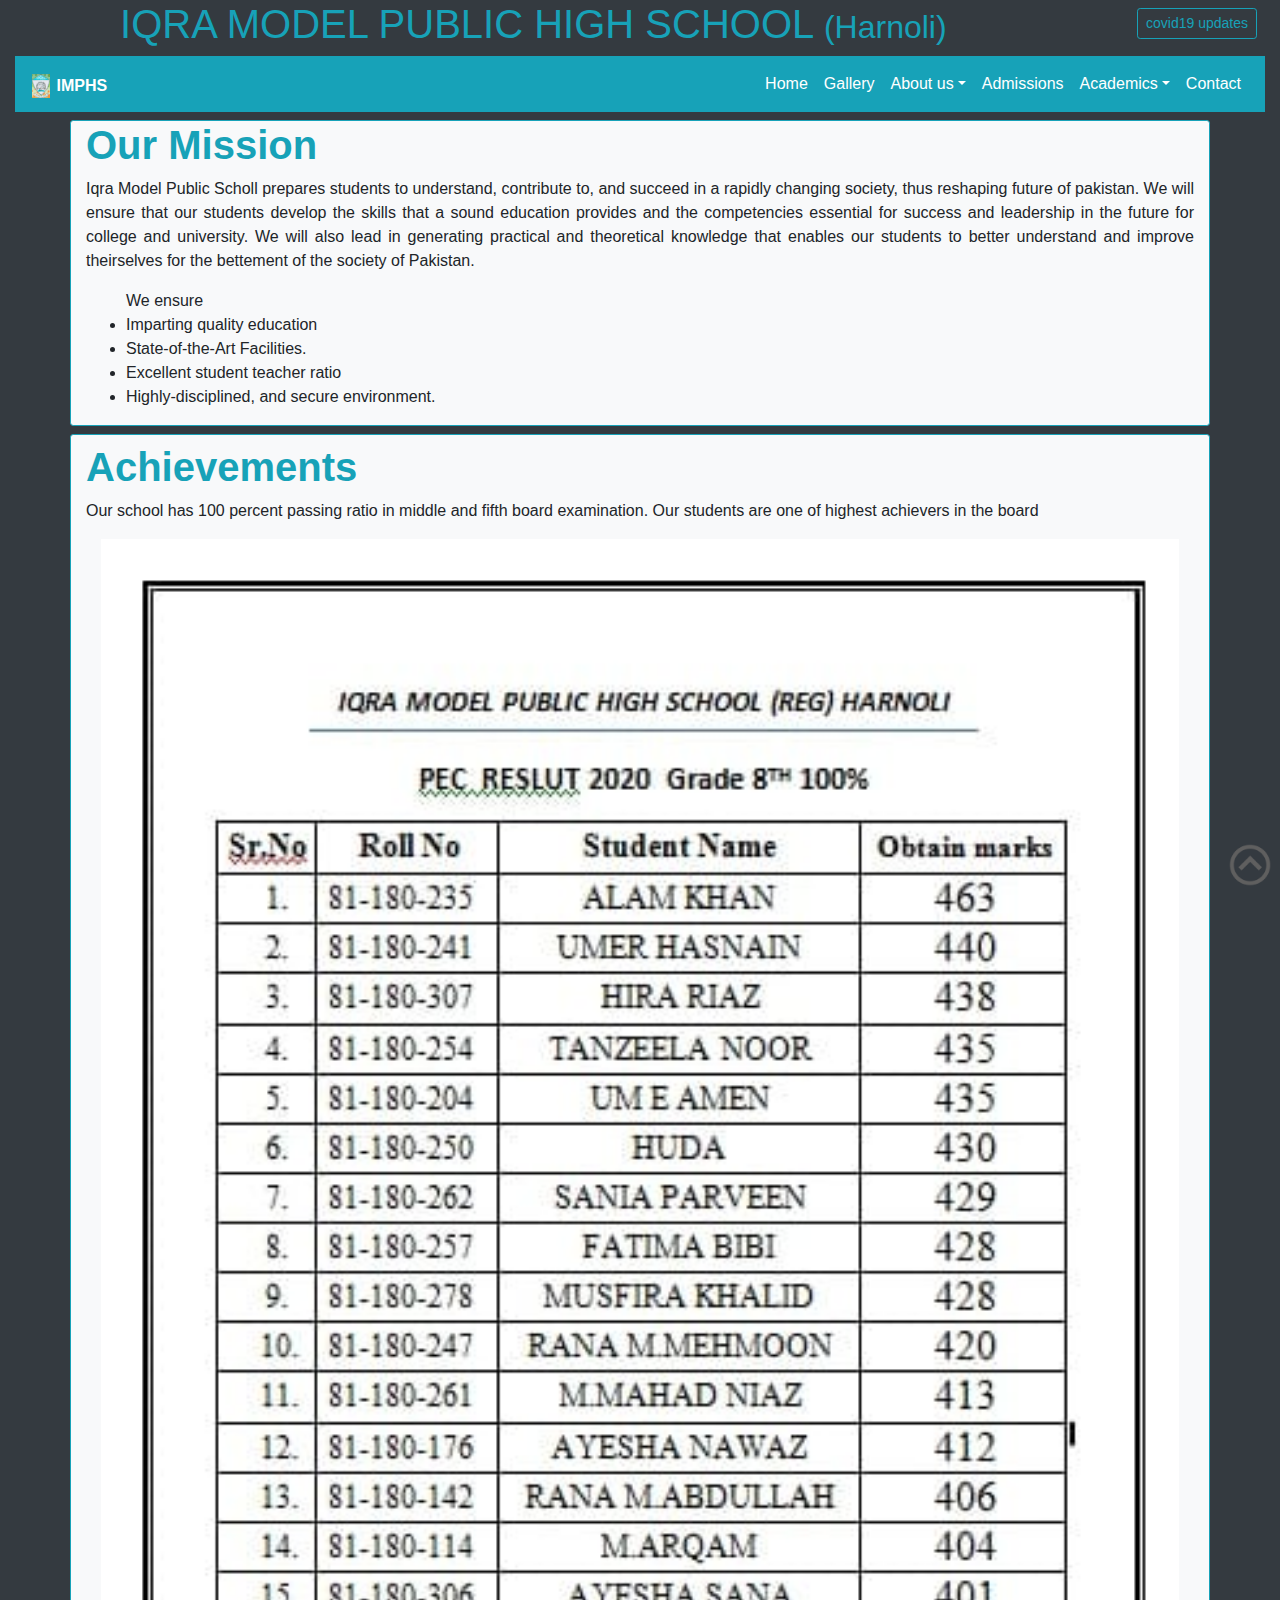
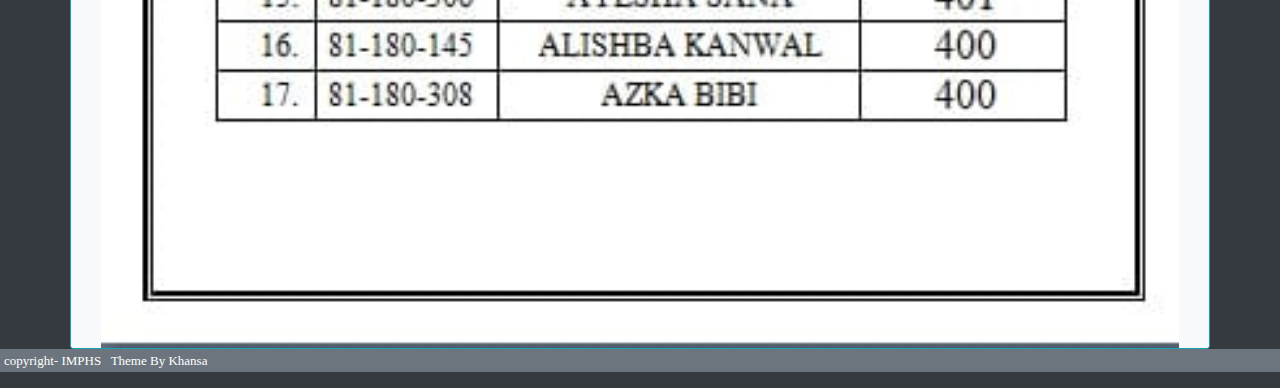
<file: ourmission.html>
<!DOCTYPE html>
<html lang="en">

<head>
    <meta charset="UTF-8">
    <meta name="viewport" content="width=device-width, initial-scale=1.0">
    <title>IMPHS</title>
    <link rel="stylesheet" href="bootstrap-4.4.1-dist/css/bootstrap.min.css">
    <link rel="stylesheet" href="style.css">
    <link rel="stylesheet" href="https://cdnjs.cloudflare.com/ajax/libs/font-awesome/4.7.0/css/font-awesome.min.css">
</head>

<body class="bg-dark">
    <div class="container-fluid">
        <!-- title for subpage -->
        <div class="row">
            <div class="col-sm-10">
                <h2 class="anip title1 text-center">IQRA MODEL PUBLIC HIGH SCHOOL <small>(Harnoli)</small></h2>
            </div>
            <div class="col-sm-2 text-right divid">
                <a href="covid.html" class="text-secondary">
                    <button type="button" class="btn btn-outline-info mt-2 mr-2 btn-sm ">covid19 updates</button>
                </a>
            </div>
        </div>
        <!-- title for subpage ends -->




        <!--navigation bar nav used with list and bootstap classes  -->
        <nav class="navbar navbar-expand-sm navbar-light bg-info sticky-top">
            <a href="# " class="navbar-brand">
                <img class="logos" src="images/logo.jpeg" alt="imphs-logo" width="20px">
                <small class="text-white"><strong>IMPHS</strong></small>
            </a>
            <button type="button" class="navbar-toggler" data-toggle="collapse" data-target="#mymenu">
                <span class="navbar-toggler-icon"></span>
            </button>
            <div class="collapse navbar-collapse" id="mymenu">
                <ul class="navbar-nav ml-auto">
                    <li class="nav-item active">
                        <a href="index.html" class="nav-link text-white a3 ">Home</a></li>
                    <li class="nav-item dropdown">
                        <a href="gallery.html" class="nav-link text-white a3 ">Gallery</a></li>
                    </li>
                    <li class="nav-item dropdown">
                        <a href="#" class="nav-link dropdown-toggle text-white a3 " data-toggle="dropdown">About
                            us</a>
                        <div class="dropdown-menu">
                            <a href="ourmission.html" class="dropdown-item a3">Our Mission</a>
                            <a href="ourmission.html#achievement" class="dropdown-item a3">Achievements</a>

                        </div>
                    </li>
                    <li class="nav-item dropdown">
                        <a href="admission.html" class="nav-link text-white a3 ">Admissions</a></li>
                    </li>
                    <li class="nav-item dropdown">
                        <a href="#" class="nav-link dropdown-toggle text-white a3" data-toggle="dropdown">Academics</a>
                        <div class="dropdown-menu">
                            <a href="primarywing.html" class="dropdown-item a3">Primary Wing</a>
                            <a href="primarywing.html#secondarywing" class="dropdown-item a3">Secondary Wing</a>
                            <a href="primarywing.html#NoticeBoard" class="dropdown-item a3">Notice Board</a>
                        </div>
                    </li>
                    <li class="nav-item">
                        <a href="contact.html" class="nav-link text-white a3">Contact</a></li>
                </ul>
            </div>
        </nav>
        <!-- navbar ends here -->


        <div class="container bg-light border border-info rounded-sm mt-2 ">
            <h1 class="text-info font-weight-bold">Our Mission</h1>
            <p class="text-justify">
                Iqra Model Public Scholl prepares students to understand, contribute to, and succeed in a rapidly
                changing
                society, thus reshaping future of pakistan. We will ensure that our students develop
                the skills that a sound education provides and the competencies essential for success and
                leadership in the future for college and university. We will also lead in generating practical and
                theoretical
                knowledge that enables our students to better understand and improve theirselves for the bettement of
                the society of Pakistan.
            <ul>We ensure
                <li>Imparting quality education</li>
                <li>State-of-the-Art Facilities.</li>
                <li>Excellent student teacher ratio</li>
                <li>Highly-disciplined, and secure environment.</li>
            </ul>
            </p>
        </div>
        <div class="container bg-light border border-info rounded-sm mt-2 "><a name="achievement"></a>
            <h1 class="text-info font-weight-bold mt-2">Achievements</h1>
            <p class="text-justify"> Our school has 100 percent passing ratio in middle and
                fifth board examination. Our students are one of highest achievers in the board
            </p>
            <div class="container">
                <img src="images/result.jpg" alt="result" width="100%">
            </div>
        </div>


        <!-- goto top here -->
        <a href="#">
            <img class="scroll12" src="images/top.png" alt="go to top" width="50px"></a>
        <!-- goto top ends here -->


    </div>




    <!-- footer -->
    <footer class="footer">
        <div class="container-fluid bg-secondary divid8 text-left ">

            <p class="text4">copyright- IMPHS &nbsp; Theme By Khansa</p>
        </div>
    </footer>
    <!--footer ends-->


    <script src="https://code.jquery.com/jquery-3.5.1.slim.min.js"
        integrity="sha384-DfXdz2htPH0lsSSs5nCTpuj/zy4C+OGpamoFVy38MVBnE+IbbVYUew+OrCXaRkfj"
        crossorigin="anonymous"></script>
    <script src="https://cdn.jsdelivr.net/npm/popper.js@1.16.0/dist/umd/popper.min.js"
        integrity="sha384-Q6E9RHvbIyZFJoft+2mJbHaEWldlvI9IOYy5n3zV9zzTtmI3UksdQRVvoxMfooAo"
        crossorigin="anonymous"></script>
    <script src="https://stackpath.bootstrapcdn.com/bootstrap/4.5.0/js/bootstrap.min.js"
        integrity="sha384-OgVRvuATP1z7JjHLkuOU7Xw704+h835Lr+6QL9UvYjZE3Ipu6Tp75j7Bh/kR0JKI"
        crossorigin="anonymous"></script>
</body>

</html>
</file>
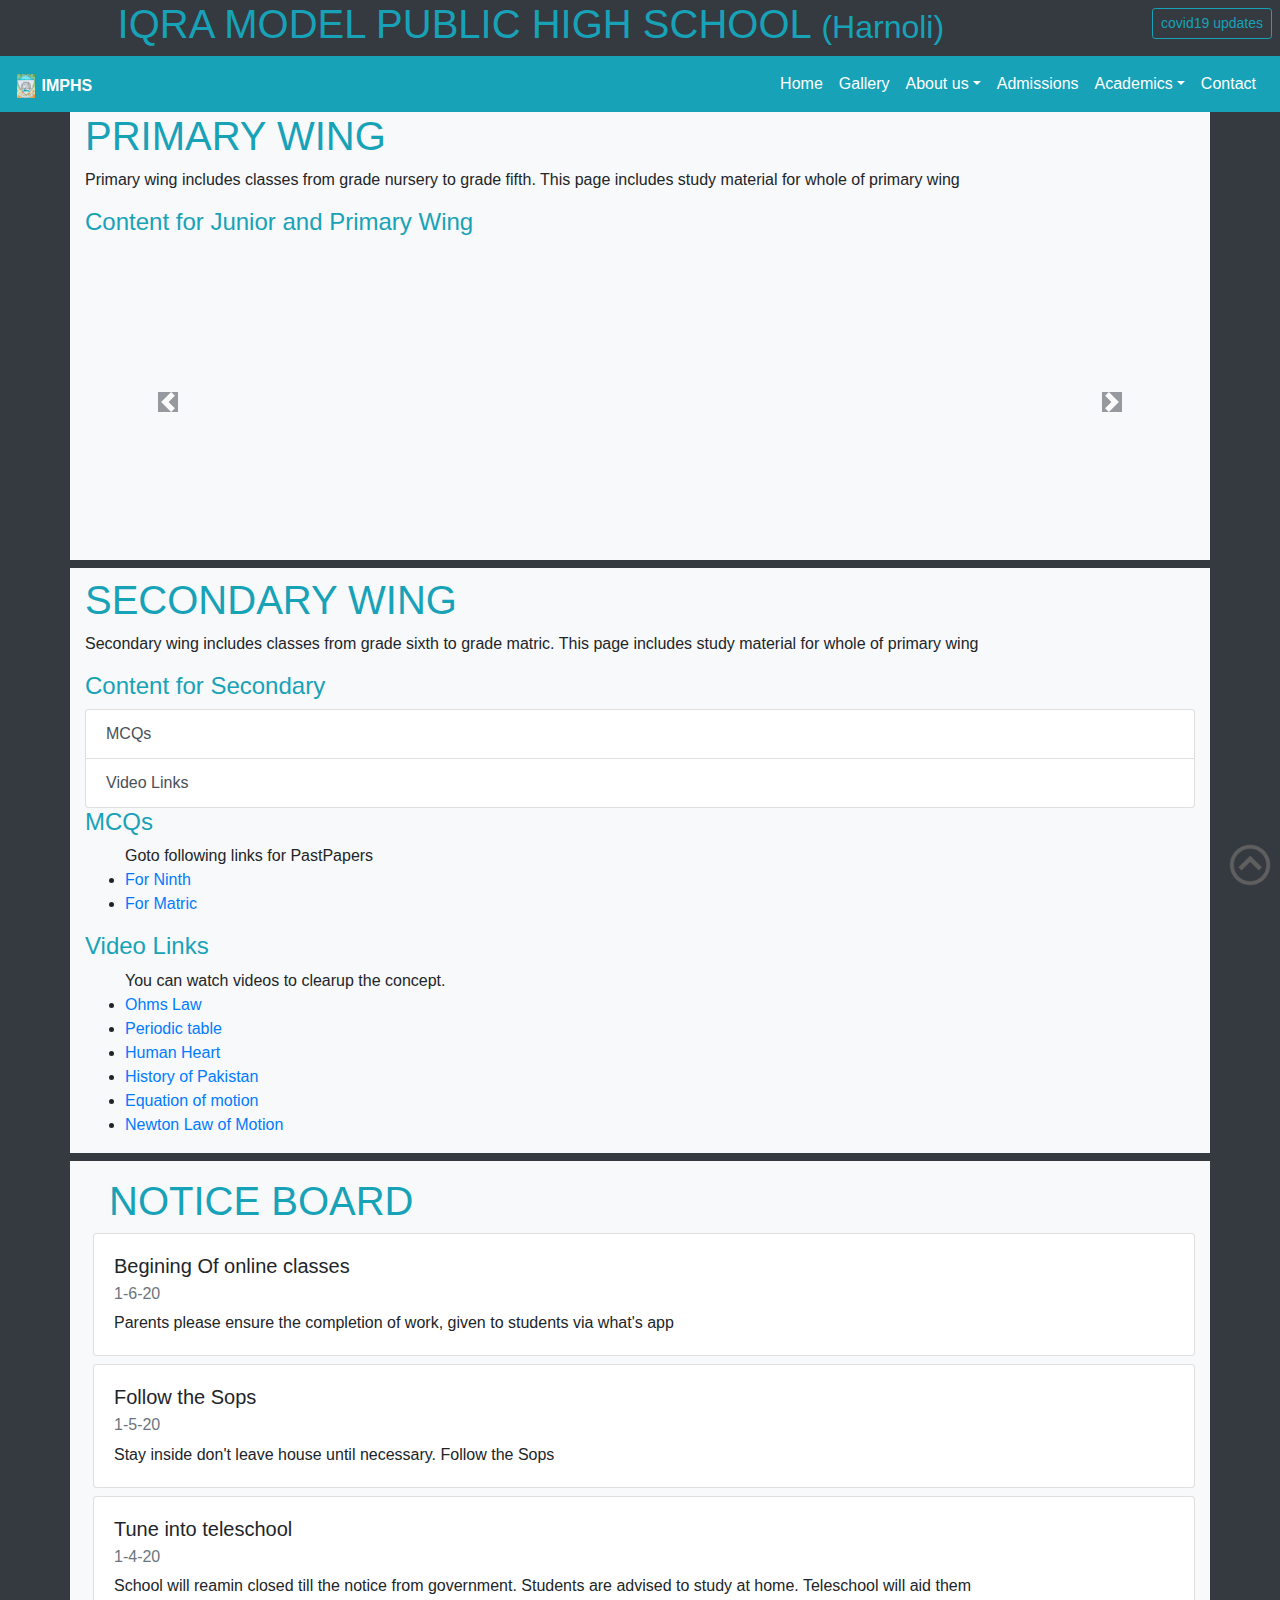
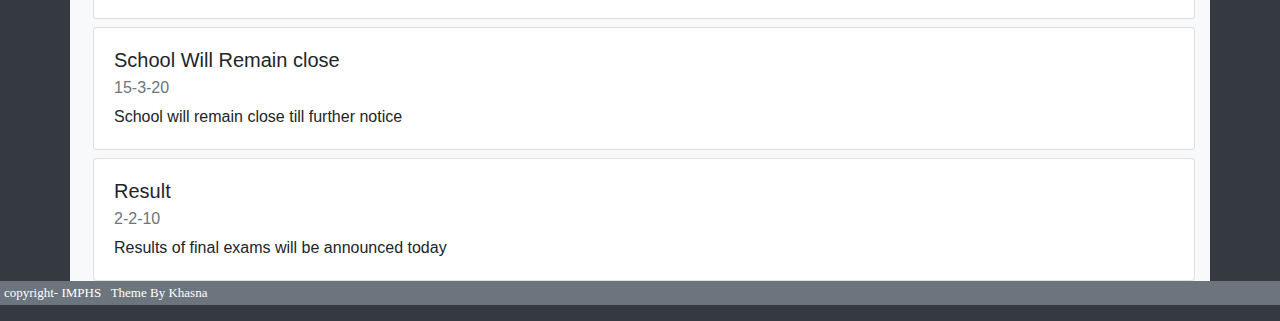
<file: primarywing.html>
<!DOCTYPE html>
<html lang="en">

<head>
    <meta charset="UTF-8">
    <meta name="viewport" content="width=device-width, initial-scale=1.0">
    <title>IMPHS</title>
    <link rel="stylesheet" href="bootstrap-4.4.1-dist/css/bootstrap.min.css">
    <link rel="stylesheet" href="style.css">
    <link rel="stylesheet" href="https://cdnjs.cloudflare.com/ajax/libs/font-awesome/4.7.0/css/font-awesome.min.css">
</head>

<body class="bg-dark">


    <!-- title for subpage -->
    <div class="row">
        <div class="col-sm-10">
            <h2 class="anip title1 text-center">IQRA MODEL PUBLIC HIGH SCHOOL <small>(Harnoli)</small></h2>
        </div>
        <div class="col-sm-2 text-right divid">
            <a href="covid.html" class="text-secondary">
                <button type="button" class="btn btn-outline-info mt-2 mr-2 btn-sm ">covid19 updates</button>
            </a>
        </div>
    </div>
    <!-- title for subpage ends -->

    <!--navigation bar nav used with list and bootstap classes  -->
    <nav class="navbar navbar-expand-sm navbar-light bg-info sticky-top">
        <a href="# " class="navbar-brand">
            <img class="logos" src="images/logo.jpeg" alt="imphs-logo" width="20px">
            <small class="text-white"><strong>IMPHS</strong></small>
        </a>
        <button type="button" class="navbar-toggler" data-toggle="collapse" data-target="#mymenu">
            <span class="navbar-toggler-icon"></span>
        </button>
        <div class="collapse navbar-collapse" id="mymenu">
            <ul class="navbar-nav ml-auto">
                <li class="nav-item active">
                    <a href="index.html" class="nav-link text-white a3 ">Home</a></li>
                <li class="nav-item dropdown">
                    <a href="gallery.html" class="nav-link text-white a3 ">Gallery</a></li>
                </li>
                <li class="nav-item dropdown">
                    <a href="#" class="nav-link dropdown-toggle text-white a3 " data-toggle="dropdown">About
                        us</a>
                    <div class="dropdown-menu">
                        <a href="ourmission.html" class="dropdown-item a3">Our Mission</a>
                        <a href="ourmission.html#achievement" class="dropdown-item a3">Achievements</a>

                    </div>
                </li>
                <li class="nav-item dropdown">
                    <a href="admission.html" class="nav-link text-white a3 ">Admissions</a></li>
                </li>
                <li class="nav-item dropdown">
                    <a href="#" class="nav-link dropdown-toggle text-white a3" data-toggle="dropdown">Academics</a>
                    <div class="dropdown-menu">
                        <a href="primarywing.html" class="dropdown-item a3">Primary Wing</a>
                        <a href="primarywing.html#secondarywing" class="dropdown-item a3">Secondary Wing</a>
                        <a href="primarywing.html#NoticeBoard" class="dropdown-item a3">Notice Board</a>
                    </div>
                </li>
                <li class="nav-item">
                    <a href="contact.html" class="nav-link text-white a3">Contact</a></li>
            </ul>
        </div>
    </nav>
    <!-- navbar ends here -->


    <div class="container bg-light">
        <h1 class="text-info text-uppercase">Primary Wing </h1>
        <p>Primary wing includes classes from grade nursery to grade fifth. This page includes study material for whole
            of primary wing</p>
        <h4 class="text-info">Content for Junior and Primary Wing</h4>



        <div id="carouselExampleControls" class="carousel slide text-center" data-ride="carousel" data-interval="false">

            <div class="carousel-inner">
                <div class="carousel-item active">
                    <iframe class="mt-2" width="500" height="300"
                        src="https://www.youtube-nocookie.com/embed/nmyhRz0kAyk?controls=0" frameborder="0"
                        allow="accelerometer; autoplay; encrypted-media; gyroscope; picture-in-picture"
                        allowfullscreen></iframe>
                </div>
                <div class="carousel-item">
                    <iframe class="mt-2" width="500" height="300"
                        src="https://www.youtube-nocookie.com/embed/srEviGzg53I?controls=0" frameborder="0"
                        allow="accelerometer; autoplay; encrypted-media; gyroscope; picture-in-picture"
                        allowfullscreen></iframe>
                </div>
                <div class="carousel-item">
                    <iframe class="mt-2" width="500" height="300"
                        src="https://www.youtube-nocookie.com/embed/G2ueGTGVCuM?controls=0" frameborder="0"
                        allow="accelerometer; autoplay; encrypted-media; gyroscope; picture-in-picture"
                        allowfullscreen></iframe>
                </div>
                <div class="carousel-item">
                    <iframe class="mt-2" width="500" height="300"
                        src="https://www.youtube-nocookie.com/embed/3tx0rvuXIRg?controls=0" frameborder="0"
                        allow="accelerometer; autoplay; encrypted-media; gyroscope; picture-in-picture"
                        allowfullscreen></iframe>
                </div>
                <div class="carousel-item">
                    <iframe width="500" height="300" src="https://www.youtube-nocookie.com/embed/K6DSMZ8b3LE"
                        frameborder="0" allow="accelerometer; autoplay; encrypted-media; gyroscope; picture-in-picture"
                        allowfullscreen></iframe>
                </div>
                <div class="carousel-item">
                    <iframe width="560" height="315" src="https://www.youtube-nocookie.com/embed/X6BE4VcYngQ"
                        frameborder="0" allow="accelerometer; autoplay; encrypted-media; gyroscope; picture-in-picture"
                        allowfullscreen></iframe>
                </div>

            </div>
            <a class="carousel-control-prev" href="#carouselExampleControls" role="button" data-slide="prev">
                <span class="carousel-control-prev-icon bg-dark" aria-hidden="true"></span>
                <span class="sr-only">Previous</span>
            </a>
            <a class="carousel-control-next" href="#carouselExampleControls" role="button" data-slide="next">
                <span class="carousel-control-next-icon bg-dark" aria-hidden="true"></span>
                <span class="sr-only ">Next</span>
            </a>

        </div>
    </div>


    <div class="container bg-light mt-2">
        <h1 class="text-info mt-2 text-uppercase"><a name="secondarywing">Secondary Wing</a></h1>
        <p>Secondary wing includes classes from grade sixth to grade matric. This page includes study material for whole
            of primary wing</p>
        <h4 class="text-info">Content for Secondary</h4>
        <div id="list-example" class="list-group">
            <a class="list-group-item list-group-item-action" href="#list-item-1">MCQs</a>
            <a class="list-group-item list-group-item-action" href="#list-item-2">Video Links</a>

        </div>
        <div data-spy="scroll" data-target="#list-example" data-offset="0" class="scrollspy-example ">
            <h4 id="list-item-1 " class="text-info">MCQs</h4>
            <ul>Goto following links for PastPapers
                <li> <a href="https://www.fbise.edu.pk/Old%20Question%20Paper.php">For Ninth</a>
                </li>
                <li><a href="https://www.fbise.edu.pk/Old%20Question%20Paper.php">For Matric</a></li>
            </ul>

            <h4 id="list-item-2" class="text-info">Video Links</h4>
            <ul>You can watch videos to clearup the concept.
                <li><a href="https://youtu.be/8jB6hDUqN0Y">Ohms Law</a> </li>
                <li><a href="https://youtu.be/rz4Dd1I_fX0">Periodic table</a></li>
                <li><a href="https://youtu.be/fqRy9poXZzM">Human Heart</a></li>
                <li><a href="https://youtu.be/swlTSTncx6c">History of Pakistan</a></li>
                <li><a href="https://youtu.be/xViRvJxTu6k">Equation of motion</a></li>
                <li><a href="https://youtu.be/BCnWQrXoHeo">Newton Law of Motion</a></li>
            </ul>
        </div>
    </div>


    <!-- notice board -->
    <div class="container bg-light mt-2"><a name="NoticeBoard"></a>
        <h1 class="mt-3 ml-4 ani2 text-uppercase">Notice Board</h1>
        <div class="card mt-2 ml-2 anaa" >
            <div class="card-body">
                <h5 class="card-title">Begining Of online classes</h5>
                <h6 class="card-subtitle mb-2 text-muted">1-6-20</h6>
                <p class="card-text">Parents please ensure the completion of work, given to students via what's app</p>
            </div>
        </div>
            <div class="card mt-2 ml-2 anaa" >
                <div class="card-body">
                    <h5 class="card-title">Follow the Sops</h5>
                    <h6 class="card-subtitle mb-2 text-muted">1-5-20</h6>
                    <p class="card-text">Stay inside don't leave house until necessary. Follow the Sops</p>
                </div>
            </div>
            <div class="card mt-2 ml-2 anaa" >
                <div class="card-body">
                    <h5 class="card-title">Tune into teleschool</h5>
                    <h6 class="card-subtitle mb-2 text-muted">1-4-20</h6>
                    <p class="card-text">School will reamin closed till the notice from government. Students are advised
                        to study at home. Teleschool will aid them</p>
                </div>
            </div>
            <div class="card mt-2 ml-2 anaa" >
                <div class="card-body">
                    <h5 class="card-title">School Will Remain close</h5>
                    <h6 class="card-subtitle mb-2 text-muted">15-3-20</h6>
                    <p class="card-text">School will remain close till further notice</p>
                </div>
            </div>
            <div class="card mt-2 ml-2 anaa" >
                <div class="card-body">
                    <h5 class="card-title">Result</h5>
                    <h6 class="card-subtitle mb-2 text-muted">2-2-10</h6>
                    <p class="card-text">Results of final exams will be announced today</p>
                </div>
            </div>

        

    </div>











    <!-- footer -->
    <footer class="footer">
        <div class="container-fluid bg-secondary divid8 text-left ">

            <p class="text4">copyright- IMPHS &nbsp; Theme By Khasna</p>
        </div>
    </footer>

    <!--footer ends-->

    <!-- goto top here -->
    <a href="#">
        <img class="scroll12" src="images/top.png" alt="go to top" width="50px"></a>
    <!-- goto top ends here -->


    <script src="https://code.jquery.com/jquery-3.5.1.slim.min.js"
        integrity="sha384-DfXdz2htPH0lsSSs5nCTpuj/zy4C+OGpamoFVy38MVBnE+IbbVYUew+OrCXaRkfj"
        crossorigin="anonymous"></script>
    <script src="https://cdn.jsdelivr.net/npm/popper.js@1.16.0/dist/umd/popper.min.js"
        integrity="sha384-Q6E9RHvbIyZFJoft+2mJbHaEWldlvI9IOYy5n3zV9zzTtmI3UksdQRVvoxMfooAo"
        crossorigin="anonymous"></script>
    <script src="https://stackpath.bootstrapcdn.com/bootstrap/4.5.0/js/bootstrap.min.js"
        integrity="sha384-OgVRvuATP1z7JjHLkuOU7Xw704+h835Lr+6QL9UvYjZE3Ipu6Tp75j7Bh/kR0JKI"
        crossorigin="anonymous"></script>
</body>

</html>
</file>
<file: style.css>
.logo:hover{
  color: pink;
    cursor:pointer;
     
}
.logo{
    padding: 2px 2px 2px 2px;

}

.logos{
    padding: 1px 1px 1px 1px;
}
.logo1{
    padding: 1px 1px 1px 1px;
}
.a2{
color: black;
}
.a3:hover{
    
    background-color: navy;
    border-radius: 4px;
    color: white;
    
}
.a3:active{
    background-color: pink;
}

.title1{
    font-family: Impact, Haettenschweiler, 'Arial Narrow Bold', sans-serif;
    font-size: 40px;
}
.text1:hover{
 color: pink;
 cursor: pointer;

}
.texta{
    font-family: 'Times New Roman', Times, serif;
    

}
@keyframes anima{
    from{color:#17a2b8;}
    to{color:skyblue;}
    from{font-size:40px ;}
    to{font-size: 41px;}

    
}
.ani1{
    color: #17a2b8;
    padding: 2px 2px 2px 2px;
    animation-name: anima;
    animation-duration: 2s;
    animation-iteration-count: infinite;
    animation-direction: alternate;
    animation-fill-mode: forwards;
}
@keyframes animap{
    from{color:#17a2b8;}
    to{color: white;}
    

    
}
.anip{
    color: #17a2b8;
    animation-name: animap;
    animation-duration: 2s;
    animation-iteration-count: infinite;
    animation-direction: alternate;
    animation-fill-mode: forwards;
}
.text4{
    padding: 2px 2px 2px 2px;
    font-size: small;
    font-family: 'Times New Roman', Times, serif;
    color: white;
}
.text1{
    padding: 2px 2px 2px 2px;
}
.text2{
    padding: 2px 2px 2px 2px;
}
.text2:hover{
    text-decoration: underline;
    cursor: pointer;
}
.divid{
    margin-bottom: 3px;
}
.divid1{
    margin-top: 2px;
    margin-bottom: 2px;
}
.divid8{
    padding: 0 2px;
}
.slide1{
    scroll-behavior: smooth;
}
.line1{
   
    font-size: 20px;
}

.cont1{
    text-align: center;
    background-image: url(https://cdn.imgbin.com/22/1/22/imgbin-blue-sky-and-white-clouds-Bcf6hG2p6hdnD14MnnkH3XCFq.jpg);
}

.cont2{
    margin-bottom: 8px;
}
.cont3{
    padding: 50px 50px 50px 50px;
    
}
.img12:hover{
    transform:scale(1.3) ;
}
.footer{
    margin-top: auto;
}
body{
    min-height: 100%;
    display: flex;
    flex-direction: column;
}
html{
    height: 100%;
}
.scroll12{
    position: fixed;
    bottom: 10px;
    right: 5px;
}
.spcont{
    padding: 2px 2px 2px 2px;
    display: flex;
    justify-content: space-around;
    float: left;
    flex-wrap: wrap;
}
.conter1{
    background-color: lightgray;
    padding: 2px 2px 2px 2px;
    display: flex;
    float: left;
    justify-content: space-around;
    align-self: center;
}
.anaa:hover{
    transform: scale(1);
    cursor: pointer;
    color: white;
    background-color: #17a2b8;

}
@keyframes notice{
    0%{color:#17a2b8;}
    50%{color: red;}
    100%{ color: skyblue}
   

    
}
.ani2{
    color: #17a2b8;
    animation-name: notice;
    animation-duration: 2s;
    animation-iteration-count: infinite;
    animation-direction: alternate;
    animation-fill-mode: forwards;
}
@keyframes covid{
    0%{color:#28a745;}
    50%{color: red;}
    100%{ color: #28a745}
   

    
}
.coco{
    color: #28a745;
    animation-name: covid;
    animation-duration: 2s;
    animation-iteration-count: infinite;
    animation-direction: alternate;
    animation-fill-mode: forwards;
}
@keyframes choose{
    0%{color: yellowgreen;}
    50%{ color:#17a2b8;}
    100%{color:#6f42c1;}
    
   

    
}
.bina{
    color: #17a2b8;
    animation-name: choose;
    animation-duration: 2s;
    animation-iteration-count: infinite;
    animation-direction: normal;
    animation-fill-mode: forwards;
}
.containeron{
    display: flex;
    float: left;
    flex-wrap: wrap;
    justify-content: space-evenly;
    width: 100%;
    height: auto;
    align-items: center;
} 
.ppan{
    padding: 5px 5px 5px 5px;
}
.textco{
    
    font-family: 'Franklin Gothic Medium', 'Arial Narrow', Arial, sans-serif;
    font-size: 20px;
    color: darkgreen;
}
</file>
